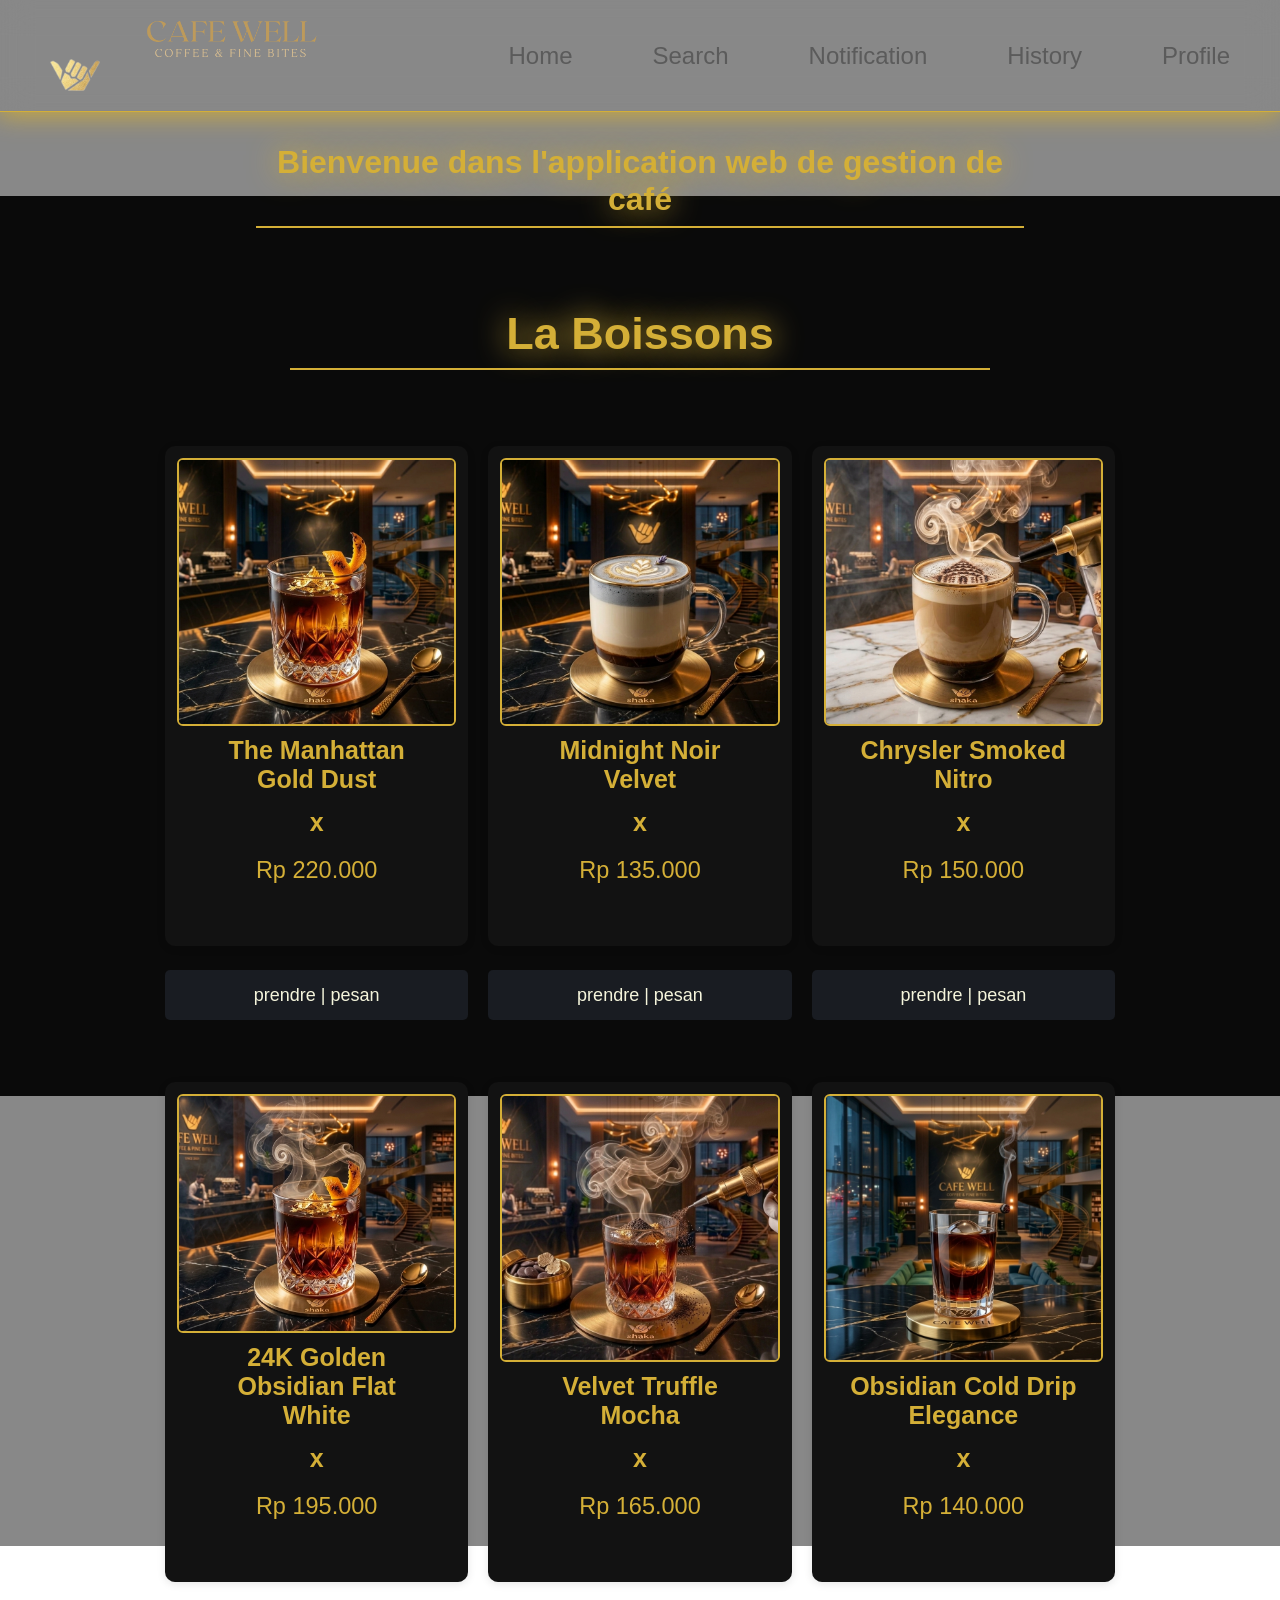
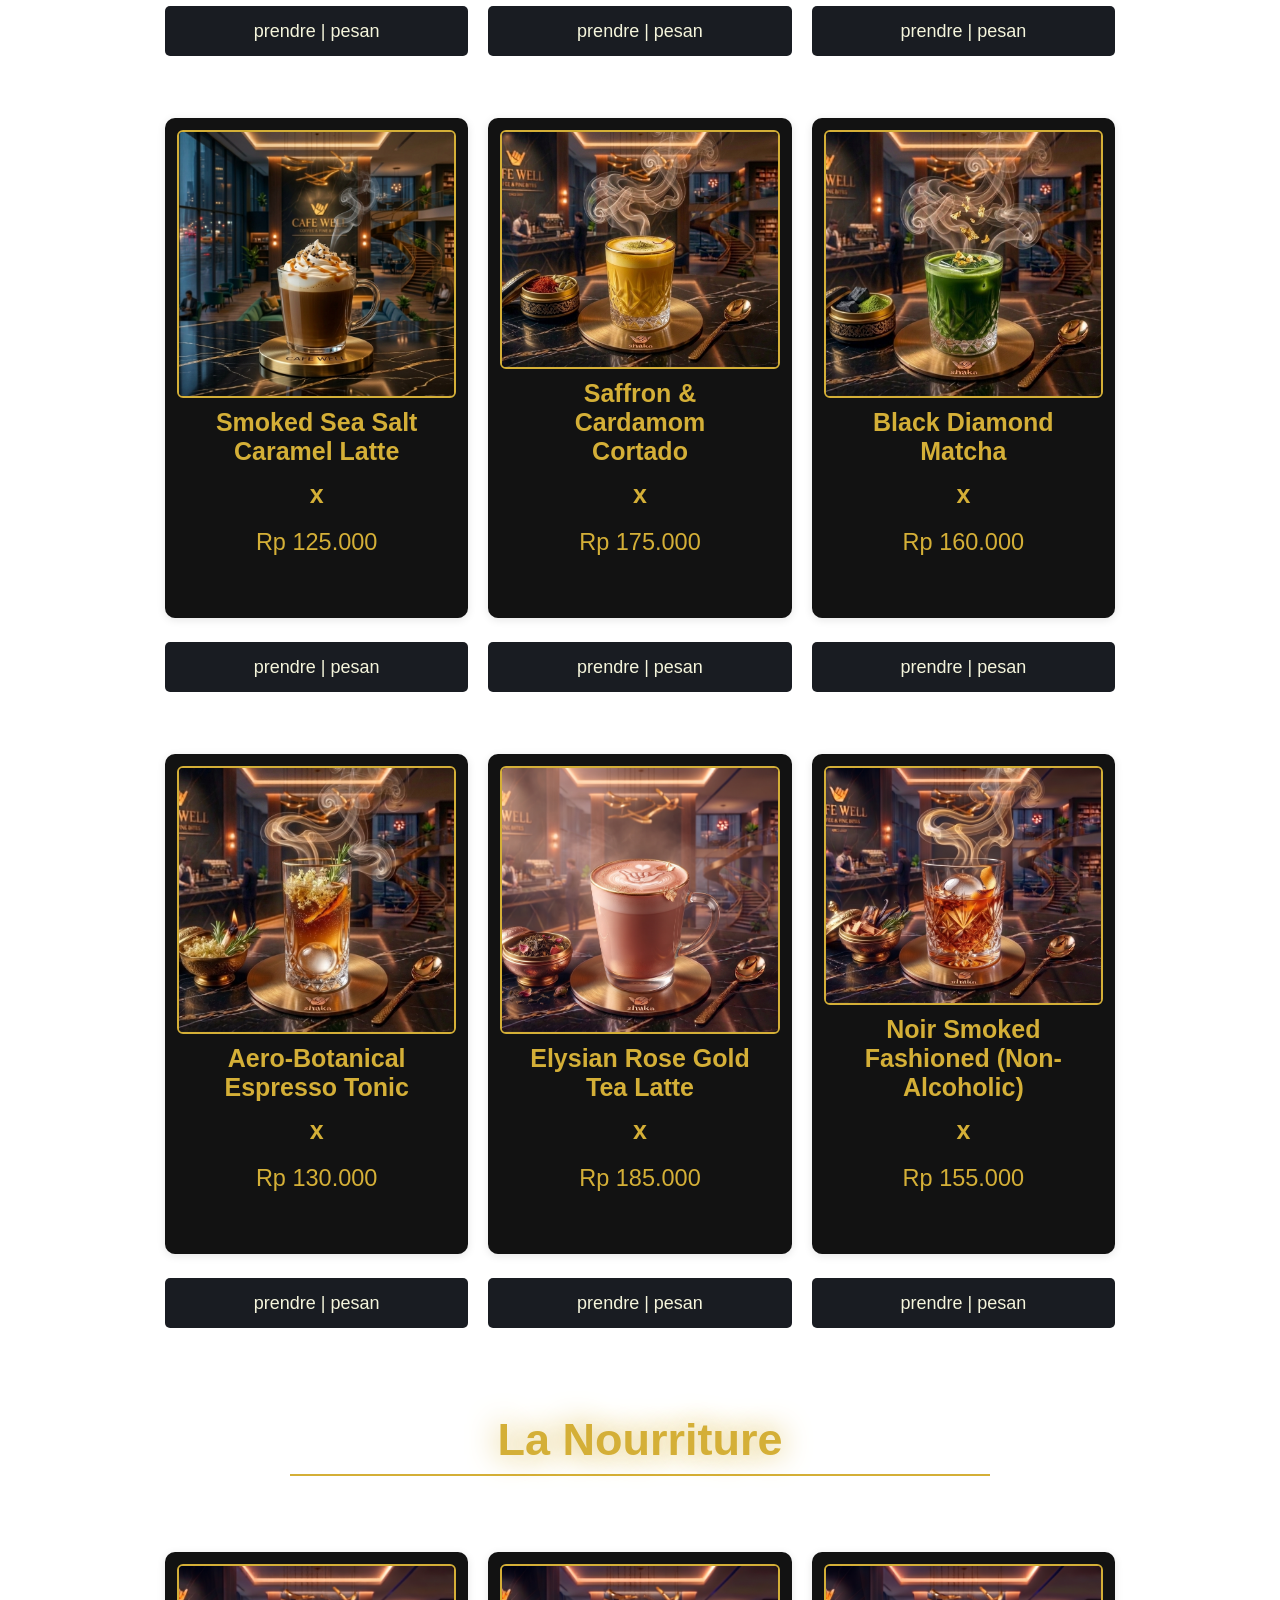
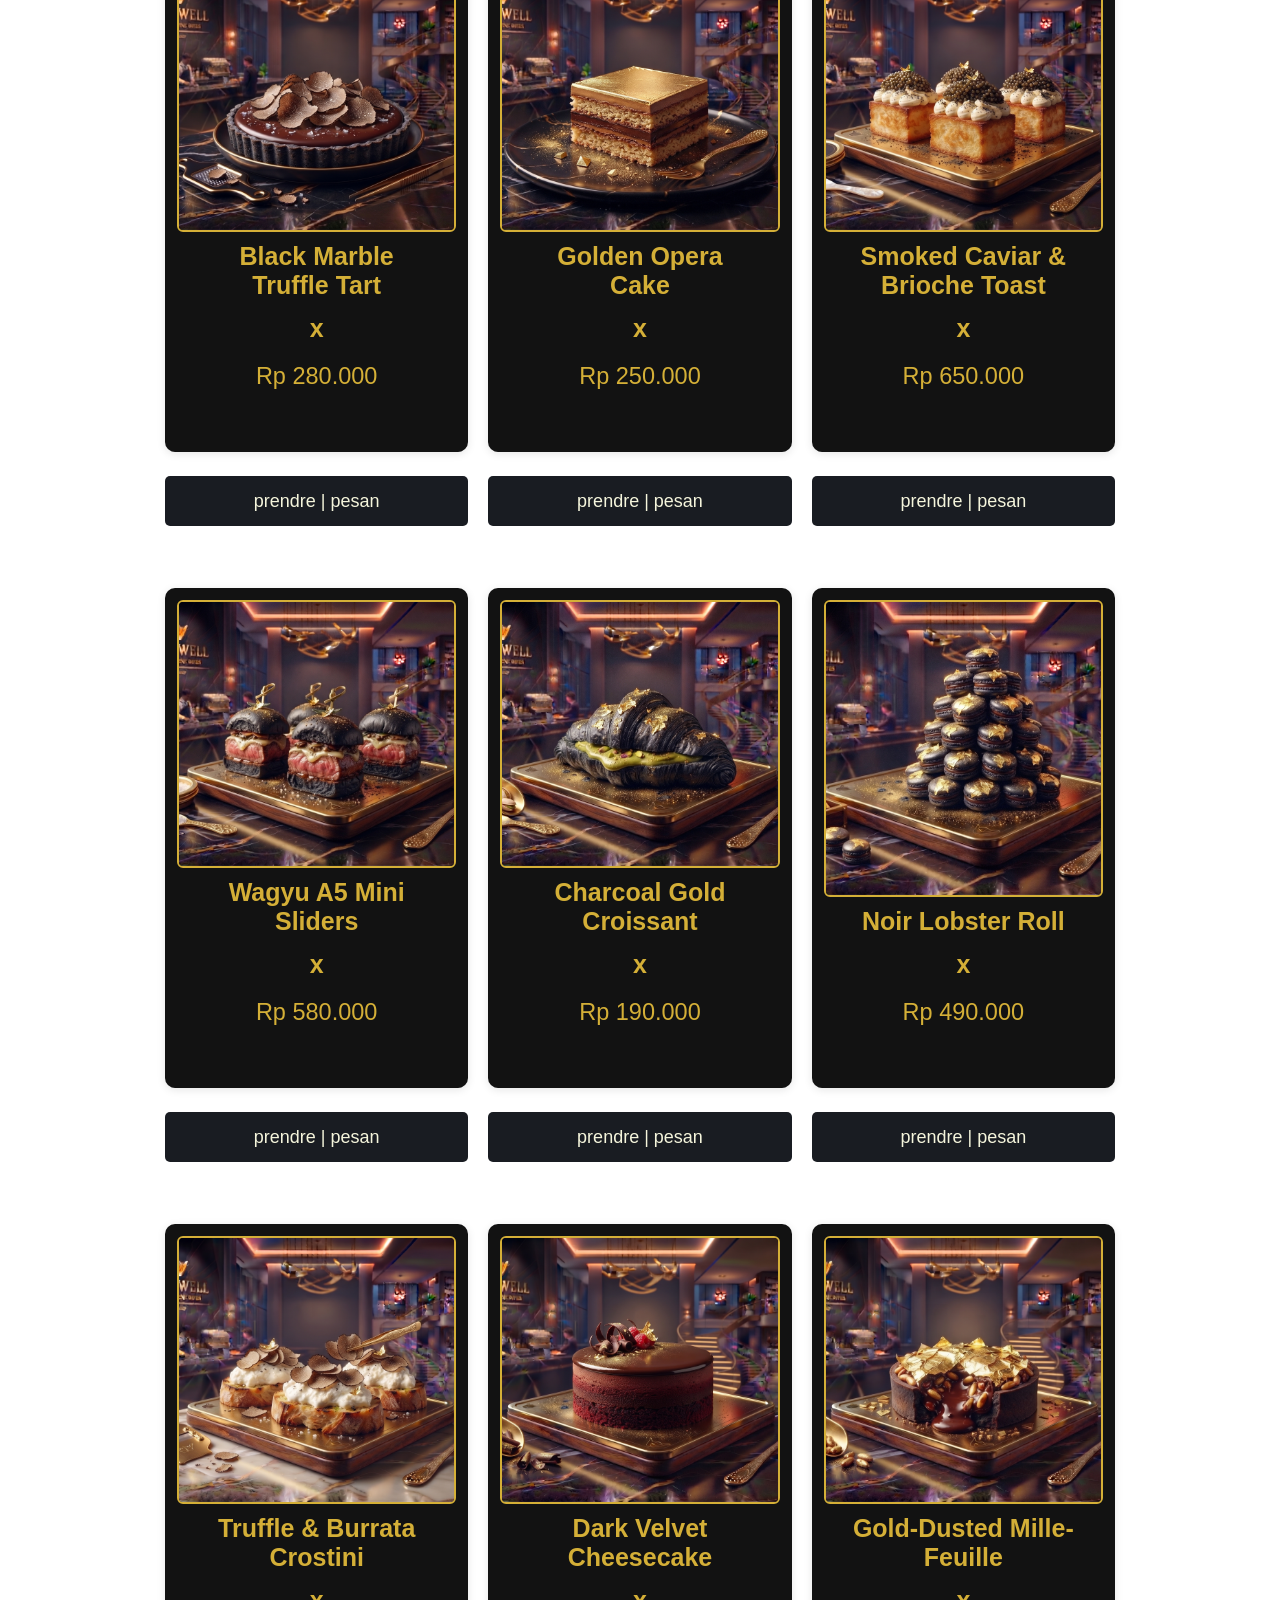
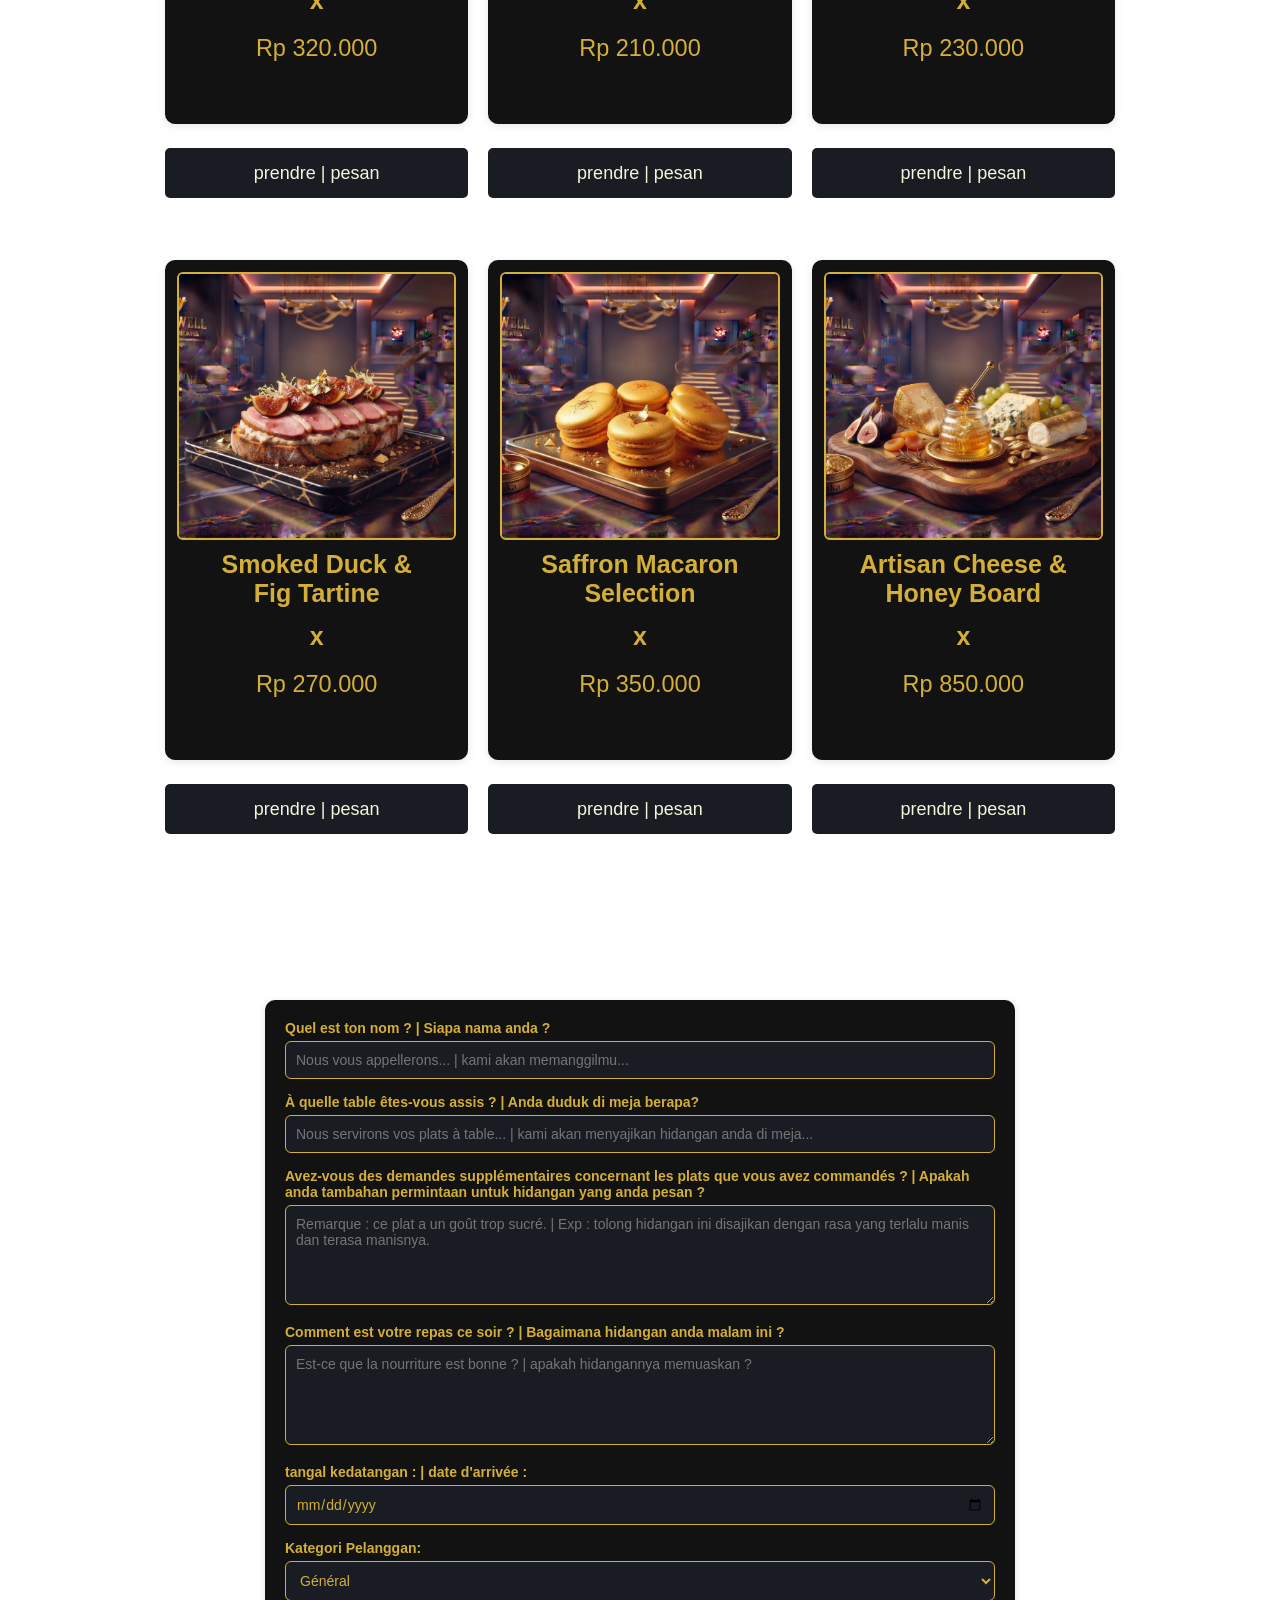
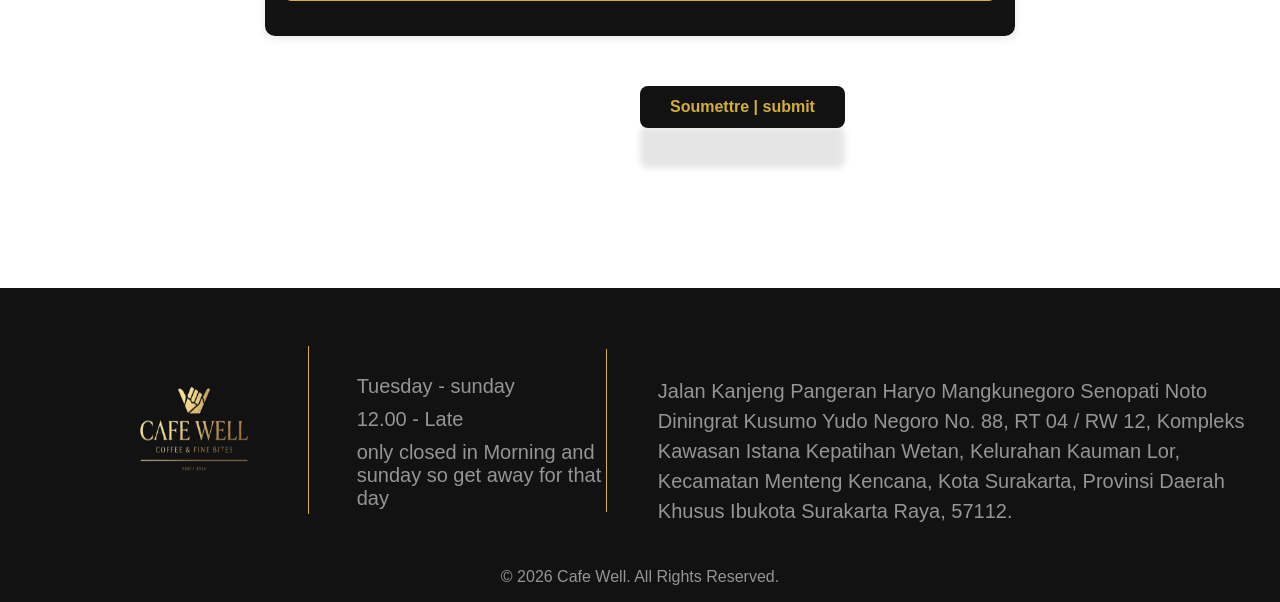
<file: index.html>
<!DOCTYPE html>
<html lang="en">
<head>
    <link rel="preconnect" href="https://fonts.googleapis.com">
    <link rel="preconnect" href="https://fonts.gstatic.com" crossorigin>
    <link href="https://fonts.googleapis.com/css2?family=Google+Sans:ital,opsz,wght@0,17..18,400..700;1,17..18,400..700&family=Manrope:wght@200..800&family=Montenegrin+Gothic+One&display=swap" rel="stylesheet">
    <meta charset="UTF-8">
    <meta name="viewport" content="width=device-width, initial-scale=1.0">
    <link rel="stylesheet" href="CSS/stylewell.css">
    <title>Cafe Well 🤙 </title>
</head>
<body>
   <header>
    <nav>
        <div class="logos">
        <div class="well" ><img id="well" src="asset/logo.png"></div>
        <div class="textl"><img src="asset/cafe.png"></div>
        </div>
        <ul class="elegantlink">
           
            <li><a href="index.html">Home</a></li>
            <li><a href="search.html">Search</a></li>
            <li><a href="notification.html">Notification</a></li>
            <li><a href="history.html">History</a></li>
            <li><a href="profile.html">Profile</a></li>
           
        </ul>
        
    </nav>
    <div class="greeting">
    <h1>Bienvenue dans l'application web de gestion de café</h1>
    
    </div>
   </header>

   <div class="bg-section">
    <video autoplay muted loop plays-inline class="bg-video">
        <source src="asset/Delicious Coffee in 4K Slow Motion  Making Coffee Videos in in Dolby Vision™ 60 FPS HDR - Mini World vs God Hand (1080p, h264).mp4">   
    </video>

    <div class="video-ol"></div>
   </div>

   <section>
   <main>
      <div class="menue-wrap" id="menue-wrap"></div>

      <div class="main">
        <div class="form-compo">
          <div class="form-pesanan">
            <label for="nama">Quel est ton nom ? | Siapa nama anda ?</label>
            <input type="text" id="name" placeholder="Nous vous appellerons... | kami akan memanggilmu...">
          </div>
        <div class="form-pesanan">
            <label for="table">À quelle table êtes-vous assis ? | Anda duduk di meja berapa?</label>
            <input type="number" id="table" placeholder="Nous servirons vos plats à table... | kami akan menyajikan hidangan anda di meja...">
        </div>
        <div class="form-pesanan">
            <label for="notes">Avez-vous des demandes supplémentaires concernant les plats que vous avez commandés ? | Apakah anda tambahan permintaan untuk hidangan yang anda pesan ?</label>
            <textarea id="notes" placeholder="Remarque : ce plat a un goût trop sucré. | Exp : tolong hidangan ini disajikan dengan rasa yang terlalu manis dan terasa manisnya."></textarea>
        </div>
        <div class="form-pesanan">
            <label for="cands">Comment est votre repas ce soir ? | Bagaimana hidangan anda malam ini ?</label>
            <textarea id="cands" placeholder="Est-ce que la nourriture est bonne ? | apakah hidangannya memuaskan ?"></textarea>
        </div>
        <div class="form-pesanan">
            <label for="date">tangal kedatangan : | date d'arrivée :</label>
            <input type="date" id="date">
        </div>
        <div class="form-pesanan">
            <label for="category">Kategori Pelanggan:</label>
            <select id="category">
                <option value="Umum">Général</option>
                <option value="Member">Membres</option>
            </select>
      </div>
      </div>
    </main> 

      <div class="submit-btn">
        <button id="submit" onclick="orderProcess()">Soumettre | submit</button>
      </div>
      </div>
      

   </section>
   

   <footer>
    <div class="column-footer">
    <div class="left-column">
      <img src="asset/logos.jpg">
    </div>
    <div class="center-column">
      <p id="day">Tuesday - sunday</p>
      <p id="clock">12.00 - Late</p>
      <p>only closed in Morning and sunday so get away for that day</p>
    </div>
    <div class="right-column">
      <p>Jalan Kanjeng Pangeran Haryo Mangkunegoro Senopati Noto Diningrat Kusumo Yudo Negoro No. 88, RT 04 / RW 12, Kompleks Kawasan Istana Kepatihan Wetan, Kelurahan Kauman Lor, Kecamatan Menteng Kencana, Kota Surakarta, Provinsi Daerah Khusus Ibukota Surakarta Raya, 57112.</p>
    </div>
    </div>
    <div class="bott-column">
      <p>© 2026 Cafe Well. All Rights Reserved.</p>
    </div>
   </footer>

   <script src="script/index1.js"></script>
  
</body>
</html>
</file>
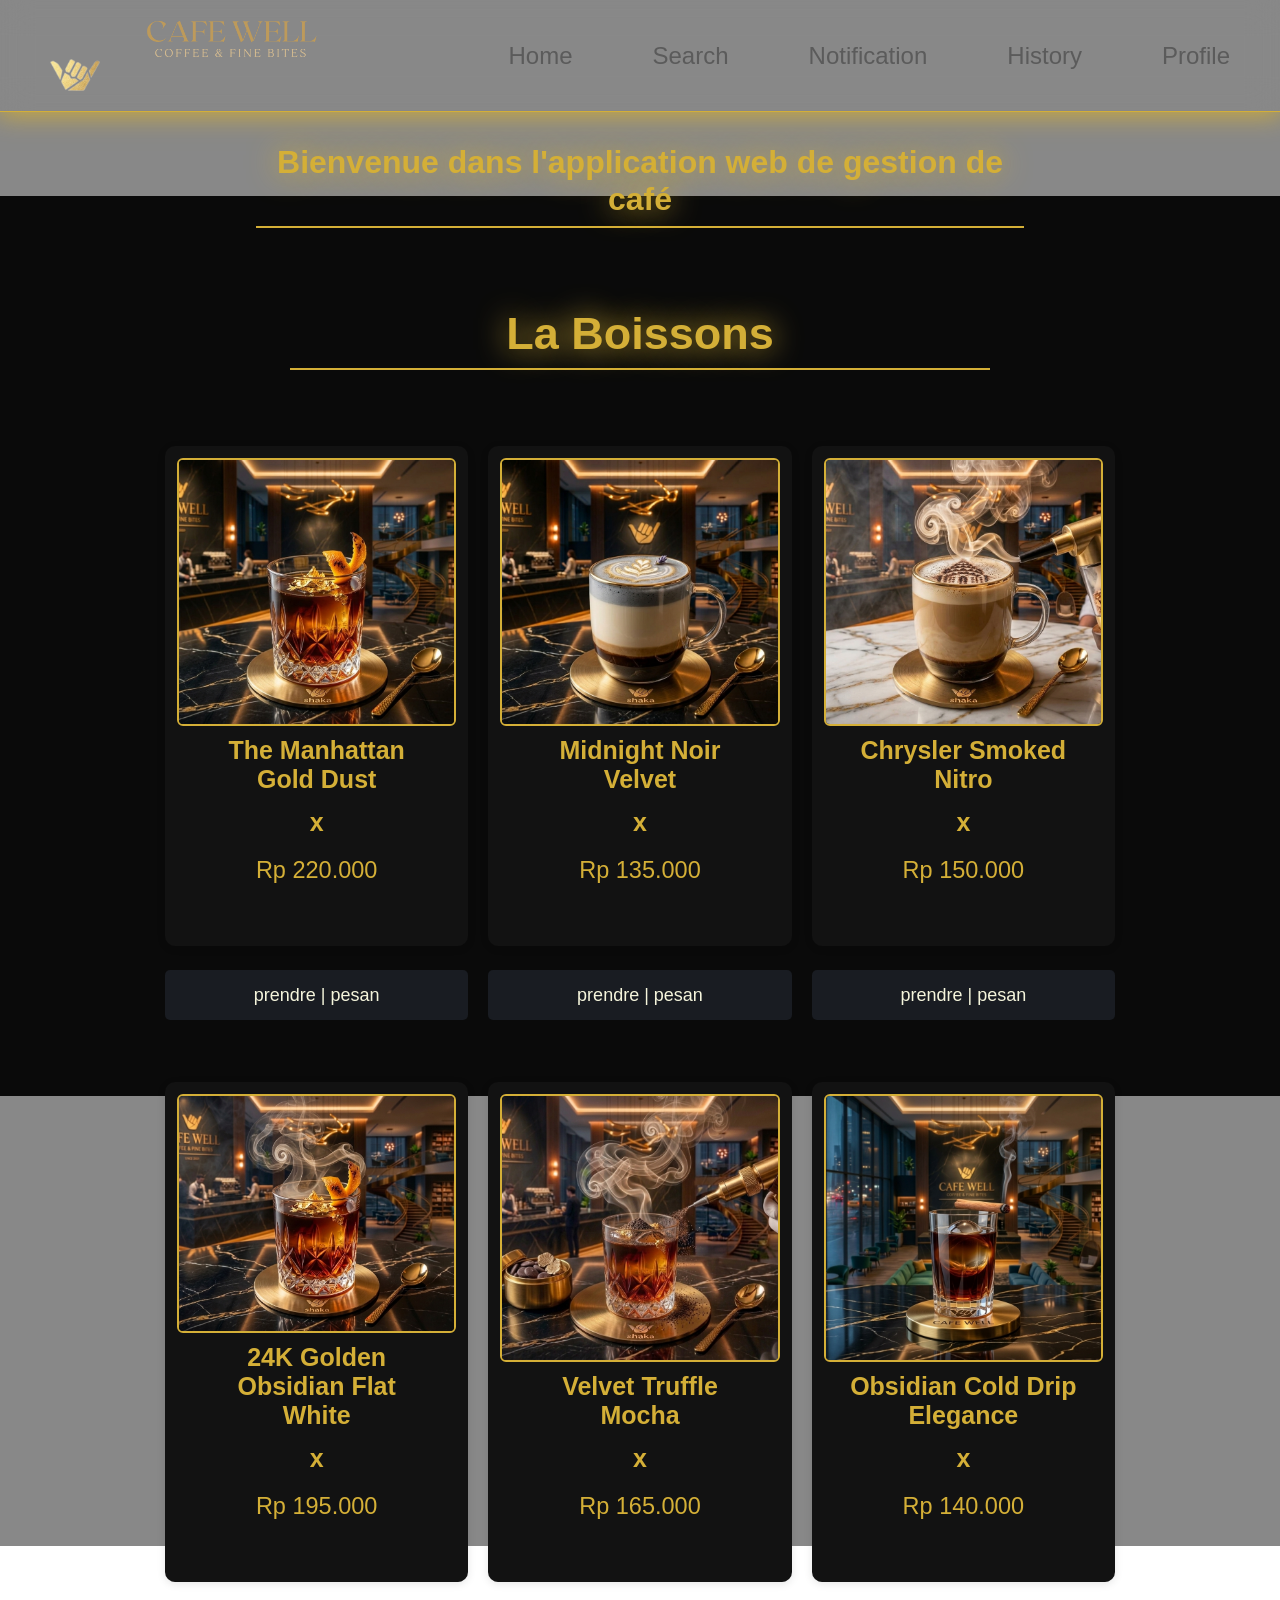
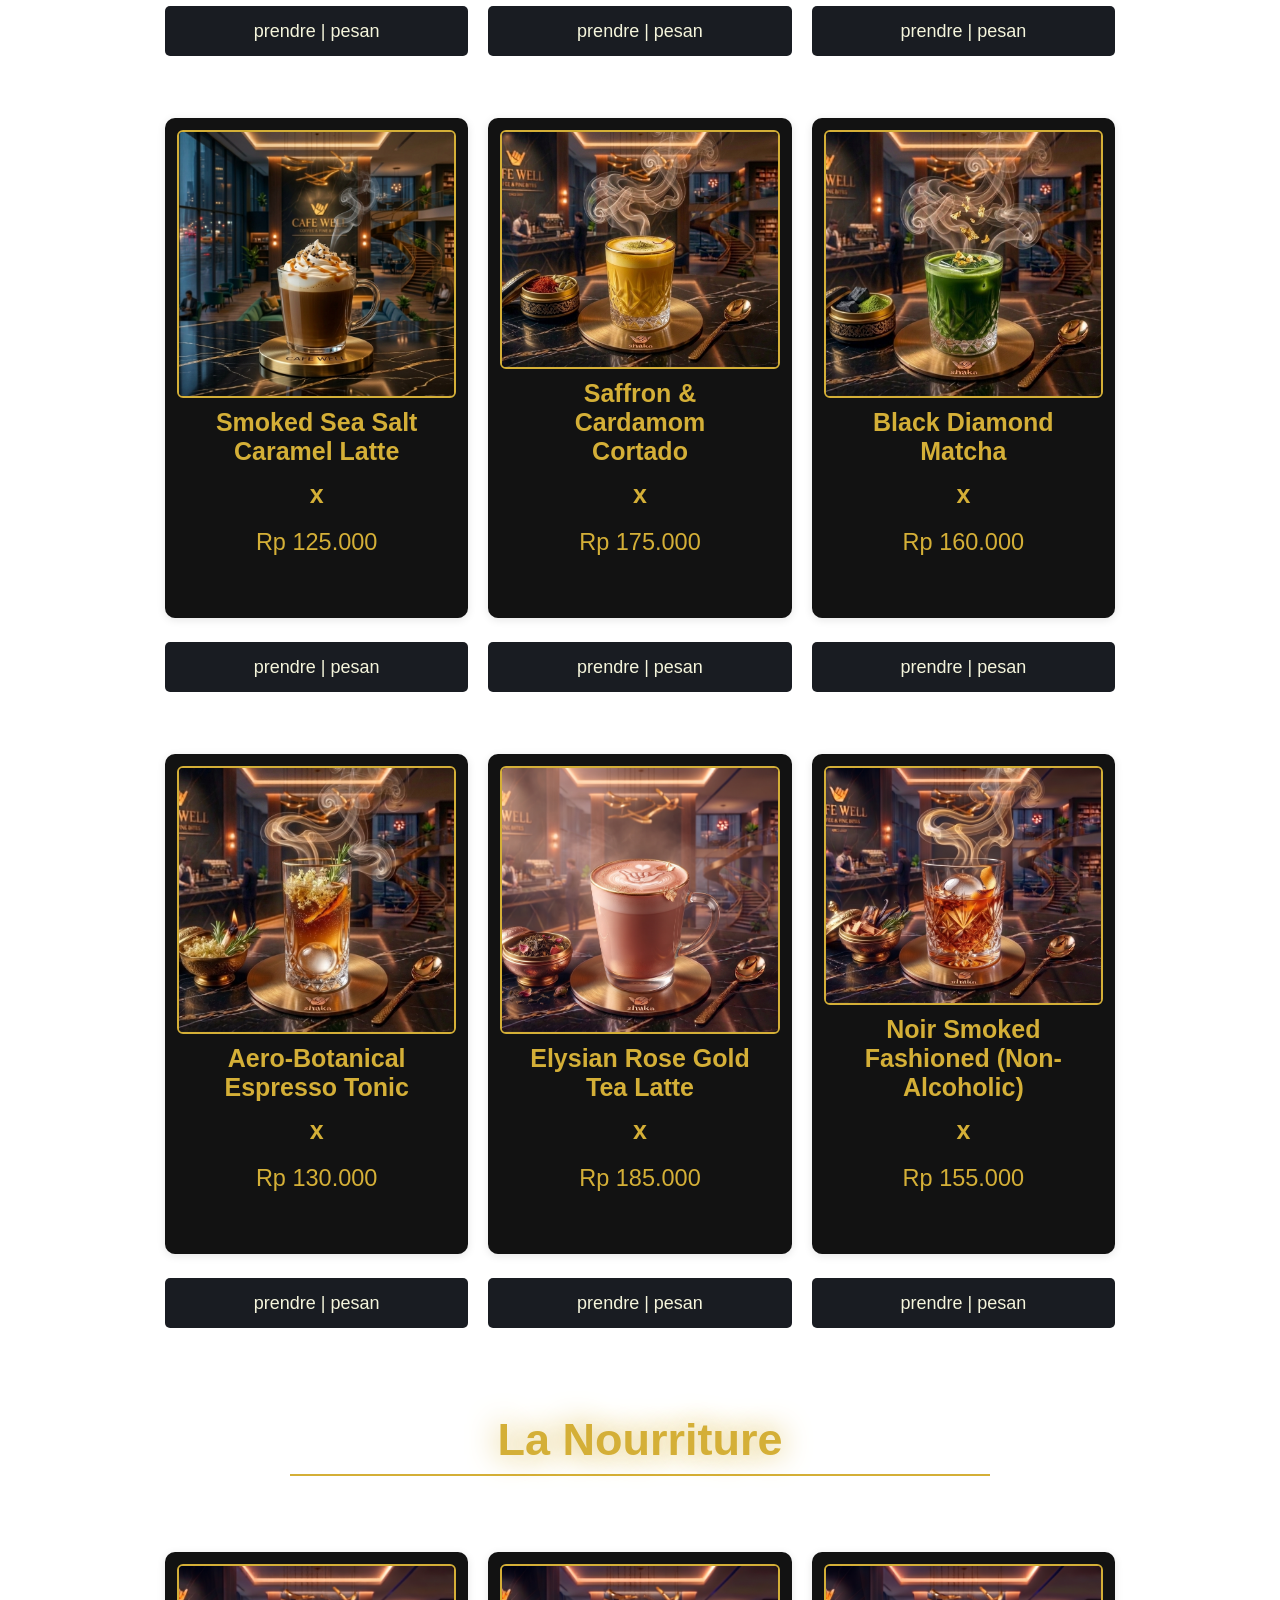
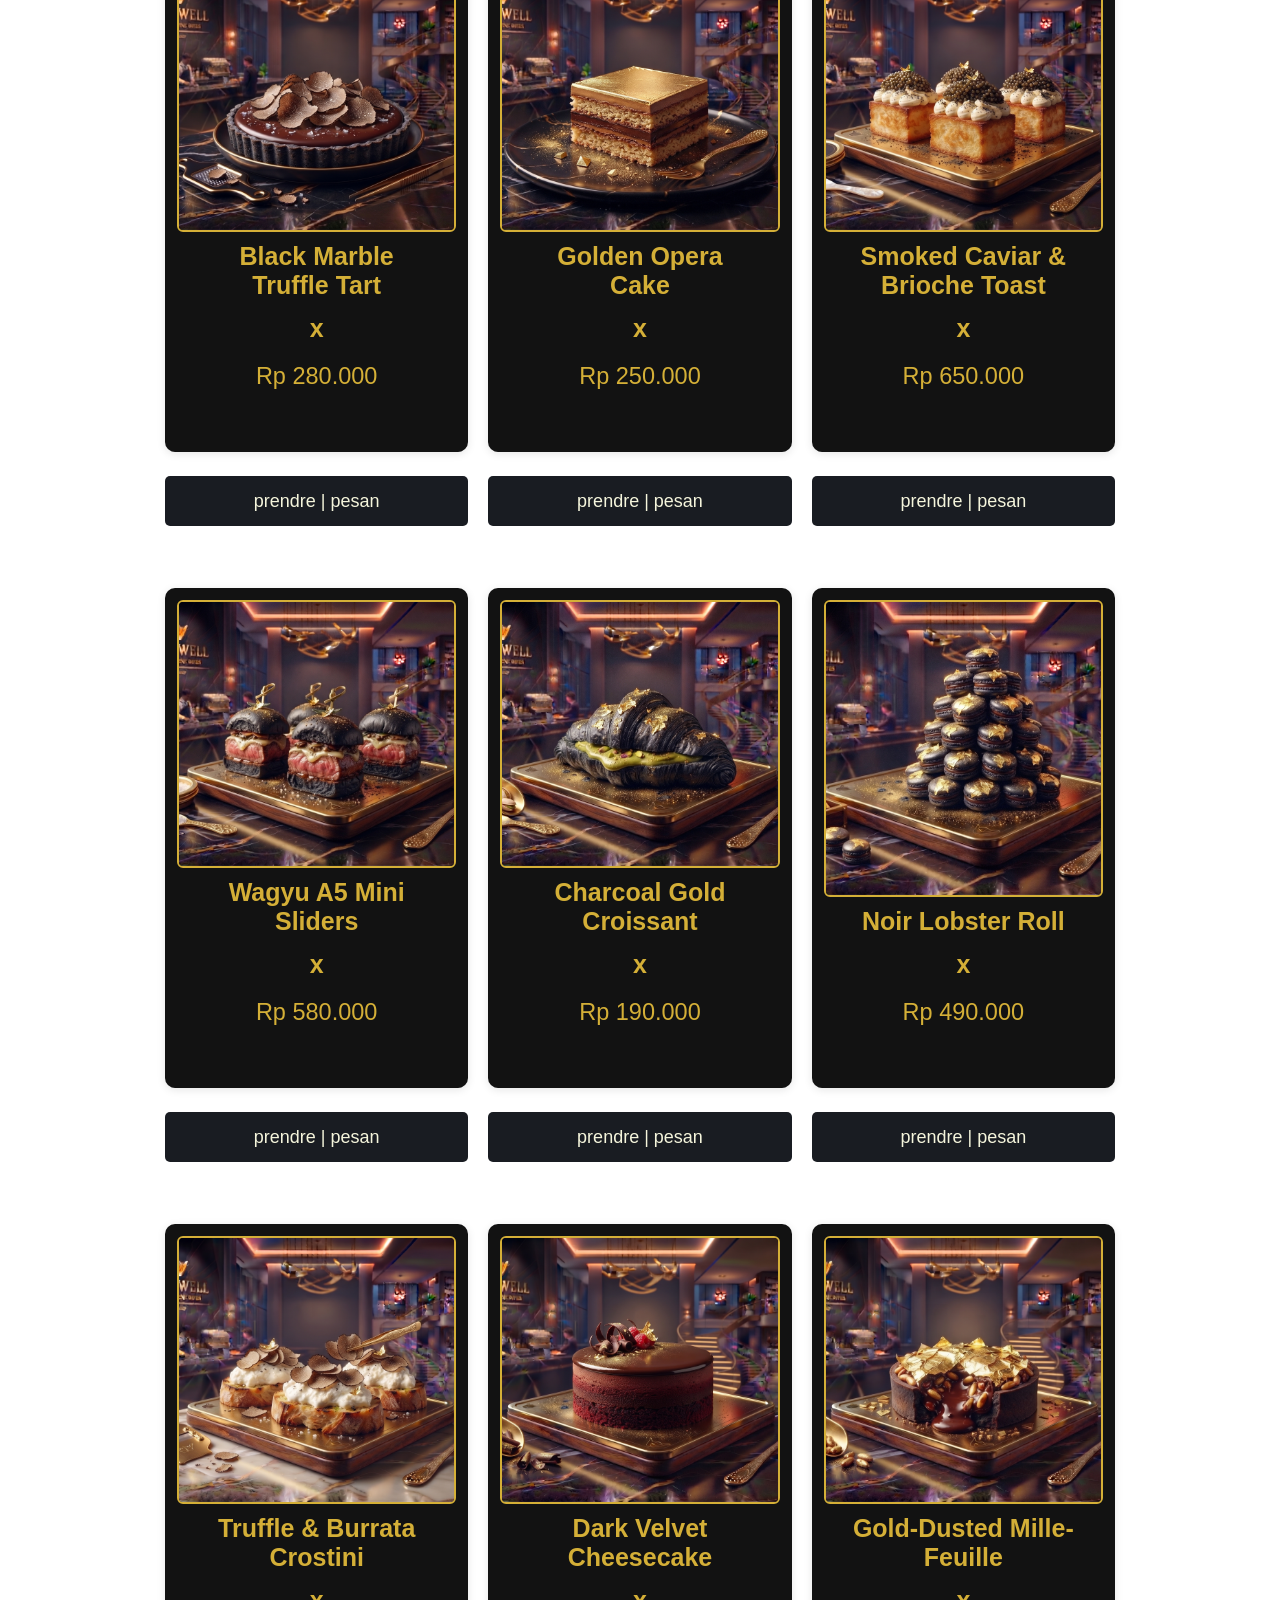
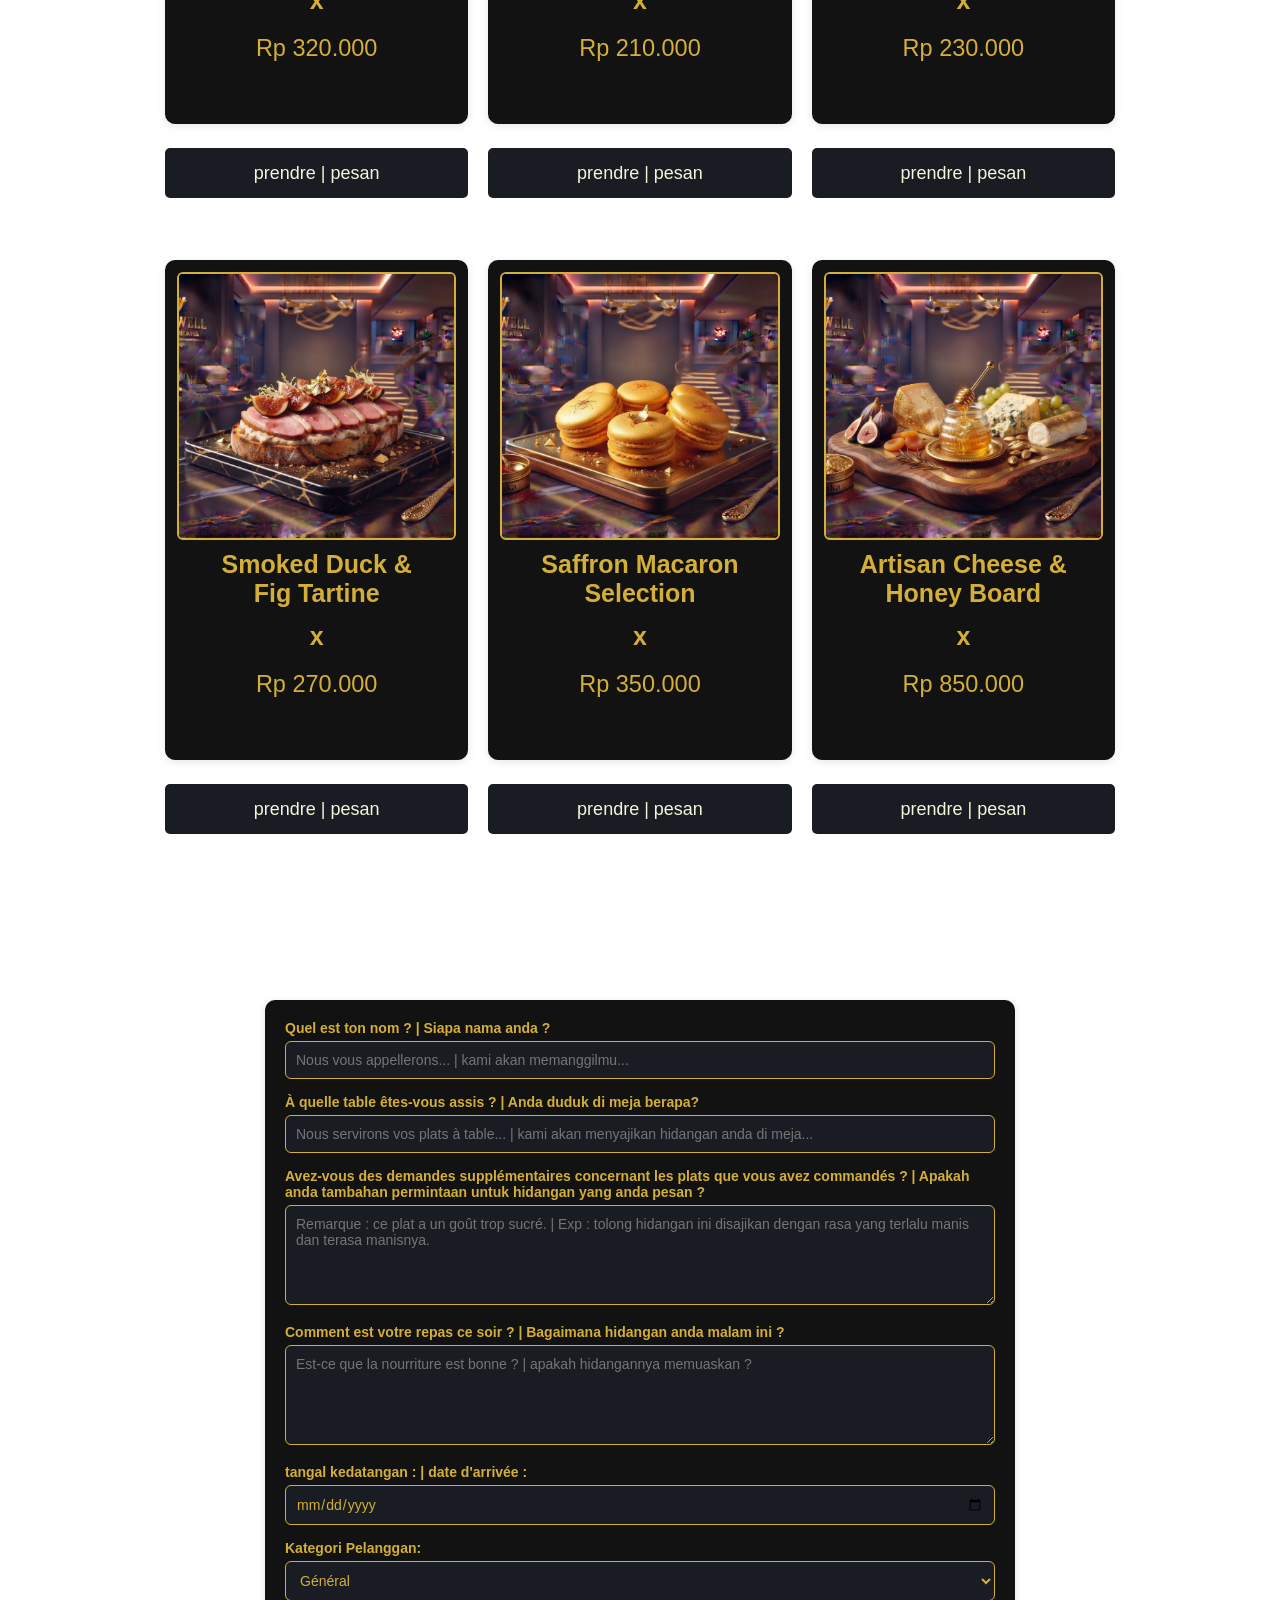
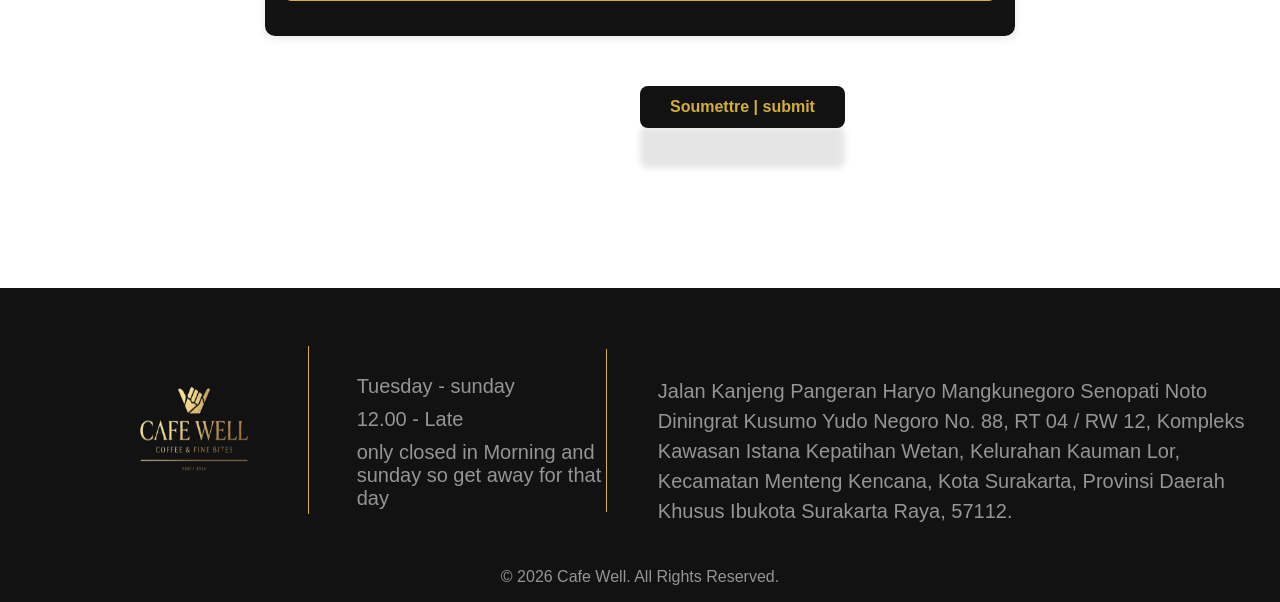
<file: bill.html>
<!DOCTYPE html>
<html lang="en">
<head>
    <meta charset="UTF-8">
    <link rel="preconnect" href="https://fonts.googleapis.com">
<link rel="preconnect" href="https://fonts.gstatic.com" crossorigin>
<link href="https://fonts.googleapis.com/css2?family=Google+Sans:ital,opsz,wght@0,17..18,400..700;1,17..18,400..700&family=Manrope:wght@200..800&family=Montenegrin+Gothic+One&display=swap" rel="stylesheet">
    <meta name="viewport" content="width=device-width, initial-scale=1.0">
    <link rel="stylesheet" href="CSS/stylebill.css">
    <title>Struk Pembayaran</title>
</head>
<body>
    <div class="wall"><img src="asset/—Pngtree—black marble texture with golden_19650579.png"></div>
    <div class="wall-over"></div>
    <div class="receipt-container">
        <h2>ACCUSÉ DE RÉCEPTION DE COMMANDE</h2>
        <div class="subtitle">Cafe Well</div>
        <div class="date" id="receipt-date">-</div>
        
        <div class="customer-info">
            <p><strong>Name :</strong> <span id="name">-</span></p>
            <p><strong>Table Number :</strong> <span id="table">-</span></p>
            <p><strong>Notes:</strong> <span id="notes">-</span></p>
            <p><strong>Critics/suggestion: <span id="cands">-</span></strong></p>
            <p><strong>date: <span id="date">-</span></strong></p>
            <p>Subtotal: <span id="well-subtotal"></span></p>
            <p>Diskon: <span id="well-diskon"></span></p>
            <p>Pajak (10%): <span id="well-pajak"></span></p>
        </div>

        <div id="receipt-list"></div>

        <div class="receipt-total">
            <span>Paiement total</span>
            <span id="receipt-total-price">Rp 0</span>
        </div>

        <a href="index.html" class="back-btn">Commander à nouveau</a>
    </div>

   <script src="script/bill.js"></script>
</body>
</html>
</file>
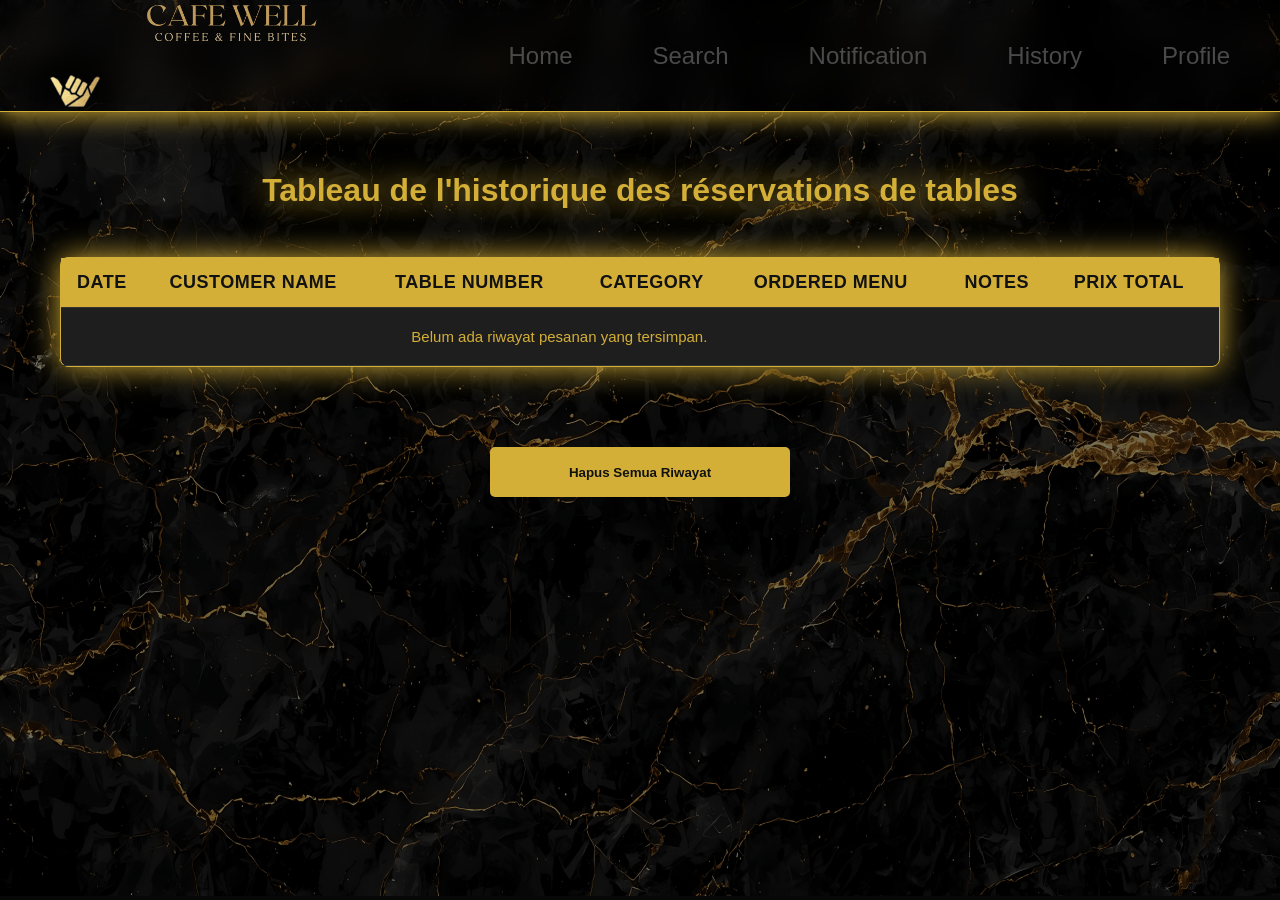
<file: history.html>
<!DOCTYPE html>
<html lang="en">
<head>
    <meta charset="UTF-8">
    <link rel="preconnect" href="https://fonts.googleapis.com">
    <link rel="preconnect" href="https://fonts.gstatic.com" crossorigin>
    <link href="https://fonts.googleapis.com/css2?family=Google+Sans:ital,opsz,wght@0,17..18,400..700;1,17..18,400..700&family=Manrope:wght@200..800&family=Montenegrin+Gothic+One&display=swap" rel="stylesheet">
    <meta name="viewport" content="width=device-width, initial-scale=1.0">
    <title>Riwayat Pesanan - Cafe Well 🤙</title>
    <link rel="stylesheet" href="CSS/history.css">
</head>
<body>
   <header>
    <nav>
        <div class="logos">
            <div class="well"><img id="well" src="asset/logo.png"></div>
            <div class="textl"><img src="asset/cafe.png"></div>
        </div>
        <ul class="elegantlink">
            <li><a href="index.html">Home</a></li>
            <li><a href="search.html">Search</a></li>
            <li><a href="notification.html">Notification</a></li>
            <li><a href="history.html">History</a></li>
            <li><a href="profile.html">Profile</a></li>
        </ul>
    </nav>
   </header>

   <div class="wall"><img src="asset/—Pngtree—black marble texture with golden_19650579.png"></div>
    <div class="wall-ov"></div>

   <div class="history-container">
       <h1>Tableau de l'historique des réservations de tables</h1>
       
       <div class="table-wrapper">
           <table class="history-table">
               <thead>
                   <tr>
                       <th>Date</th>
                       <th>Customer Name</th>
                       <th>Table number</th>
                       <th>Category</th>
                       <th>Ordered menu</th>
                       <th>Notes</th>
                       <th>prix Total</th>
                   </tr>
               </thead>
               <tbody id="history-table-body">
                   <!-- Data riwayat akan dimasukkan secara otomatis lewat JavaScript -->
               </tbody>
           </table>
       </div>

       <button class="clear-btn" onclick="clearHistory()">Hapus Semua Riwayat</button>
   </div>
   <script src="script/history.js"></script>
</body>
</html>
</file>
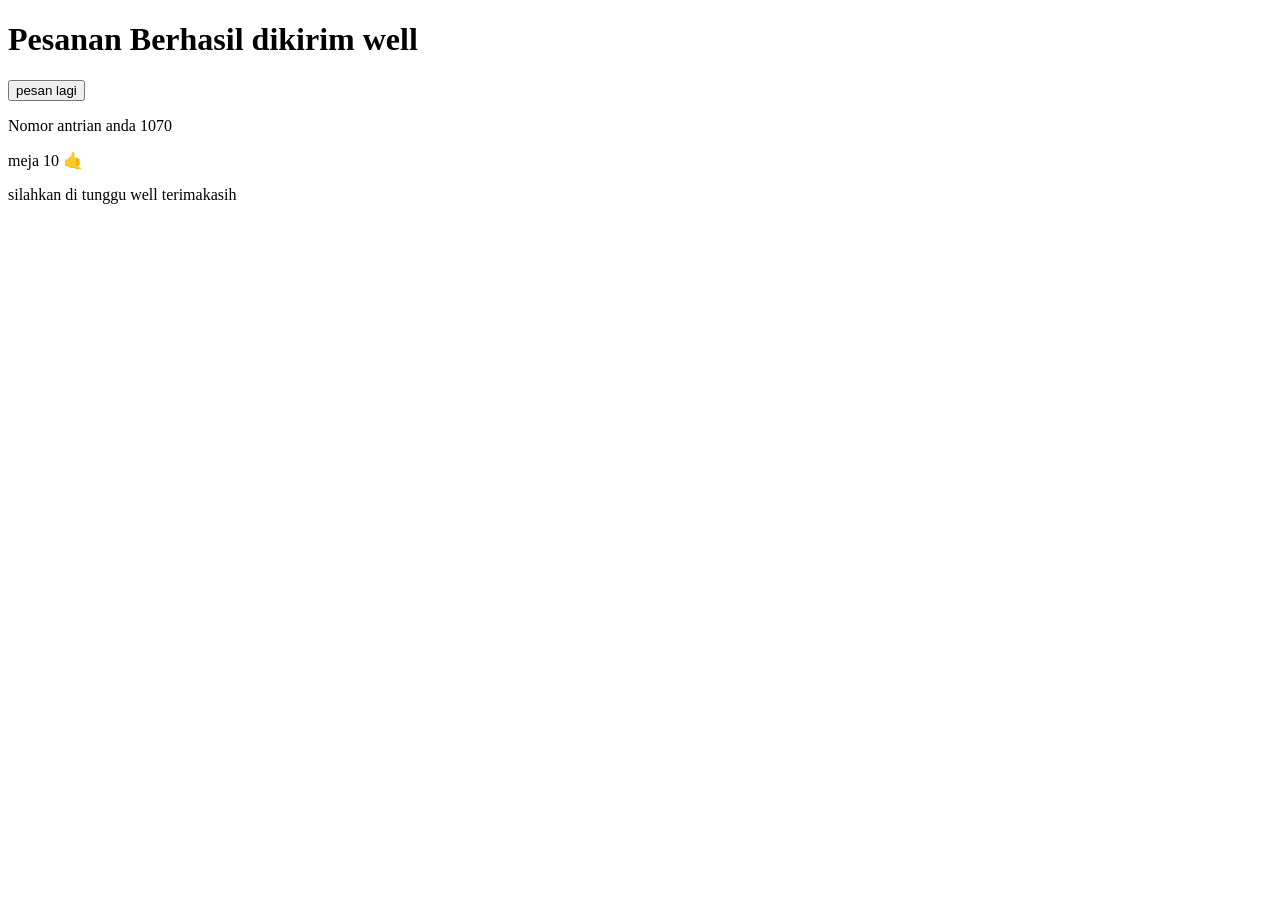
<file: pesanan.html>
<!DOCTYPE html>
<html lang="en">
<head>
    <meta charset="UTF-8">
    <meta name="viewport" content="width=device-width, initial-scale=1.0">
    <title>Pesanan 🤙</title>
</head>
<body>
    <h1>Pesanan Berhasil dikirim well</h1>
     <a href="index.html"><button>pesan lagi</button></a>
    <p>Nomor antrian anda 1070</p>
    <p>meja 10 🤙</p>
    <p>silahkan di tunggu well terimakasih</p>
</html>
</file>
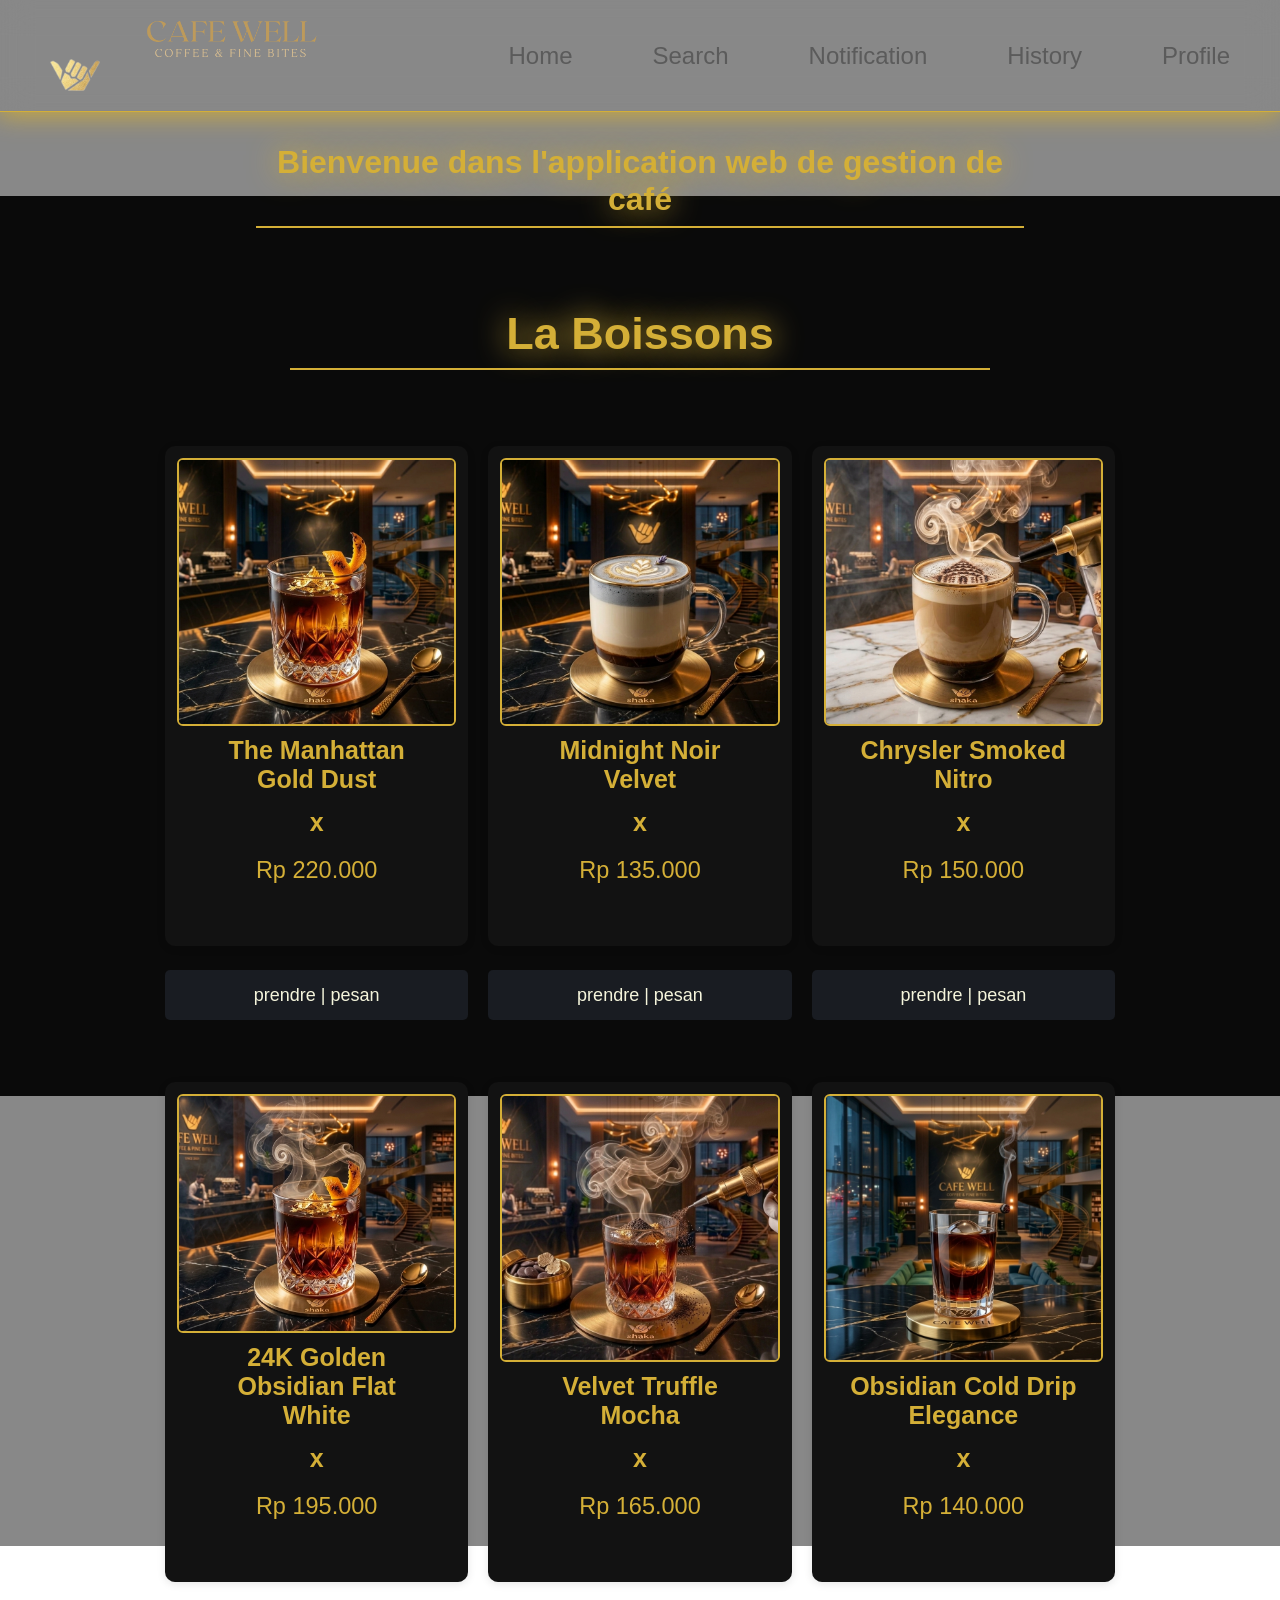
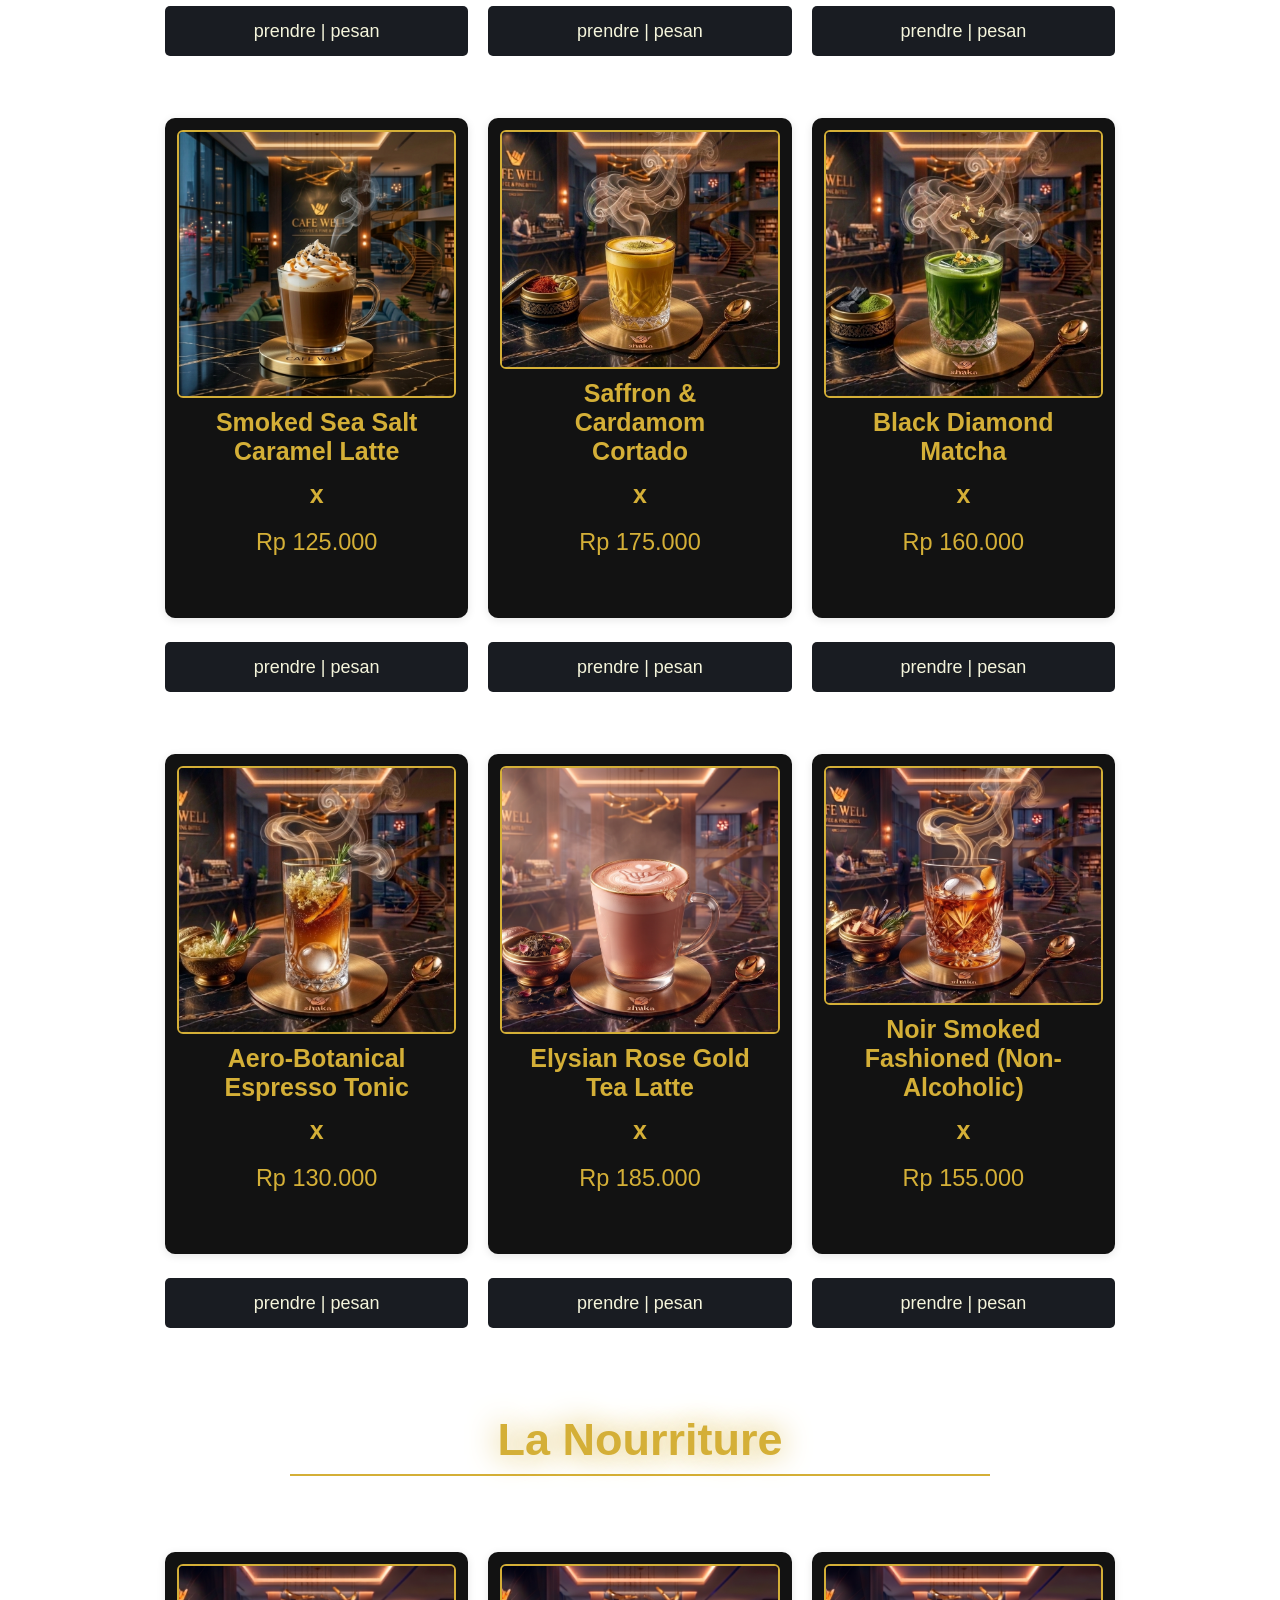
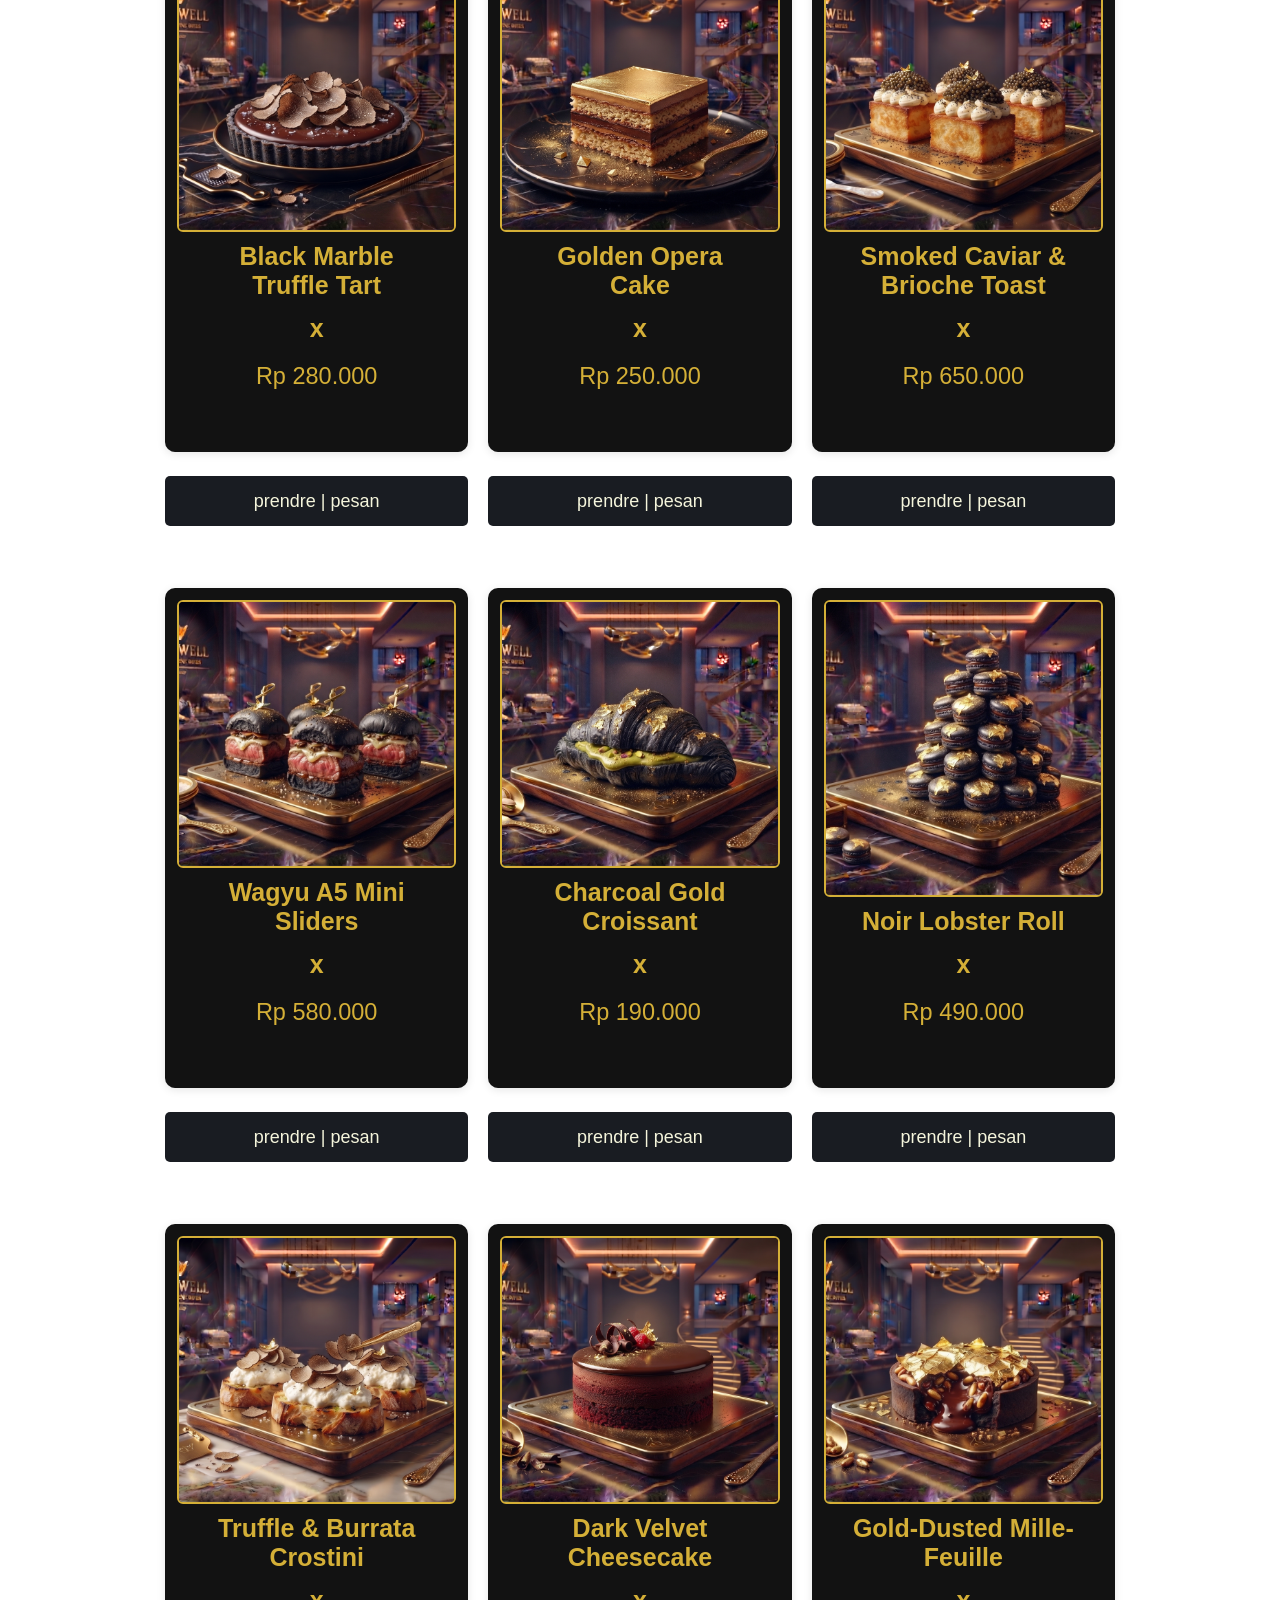
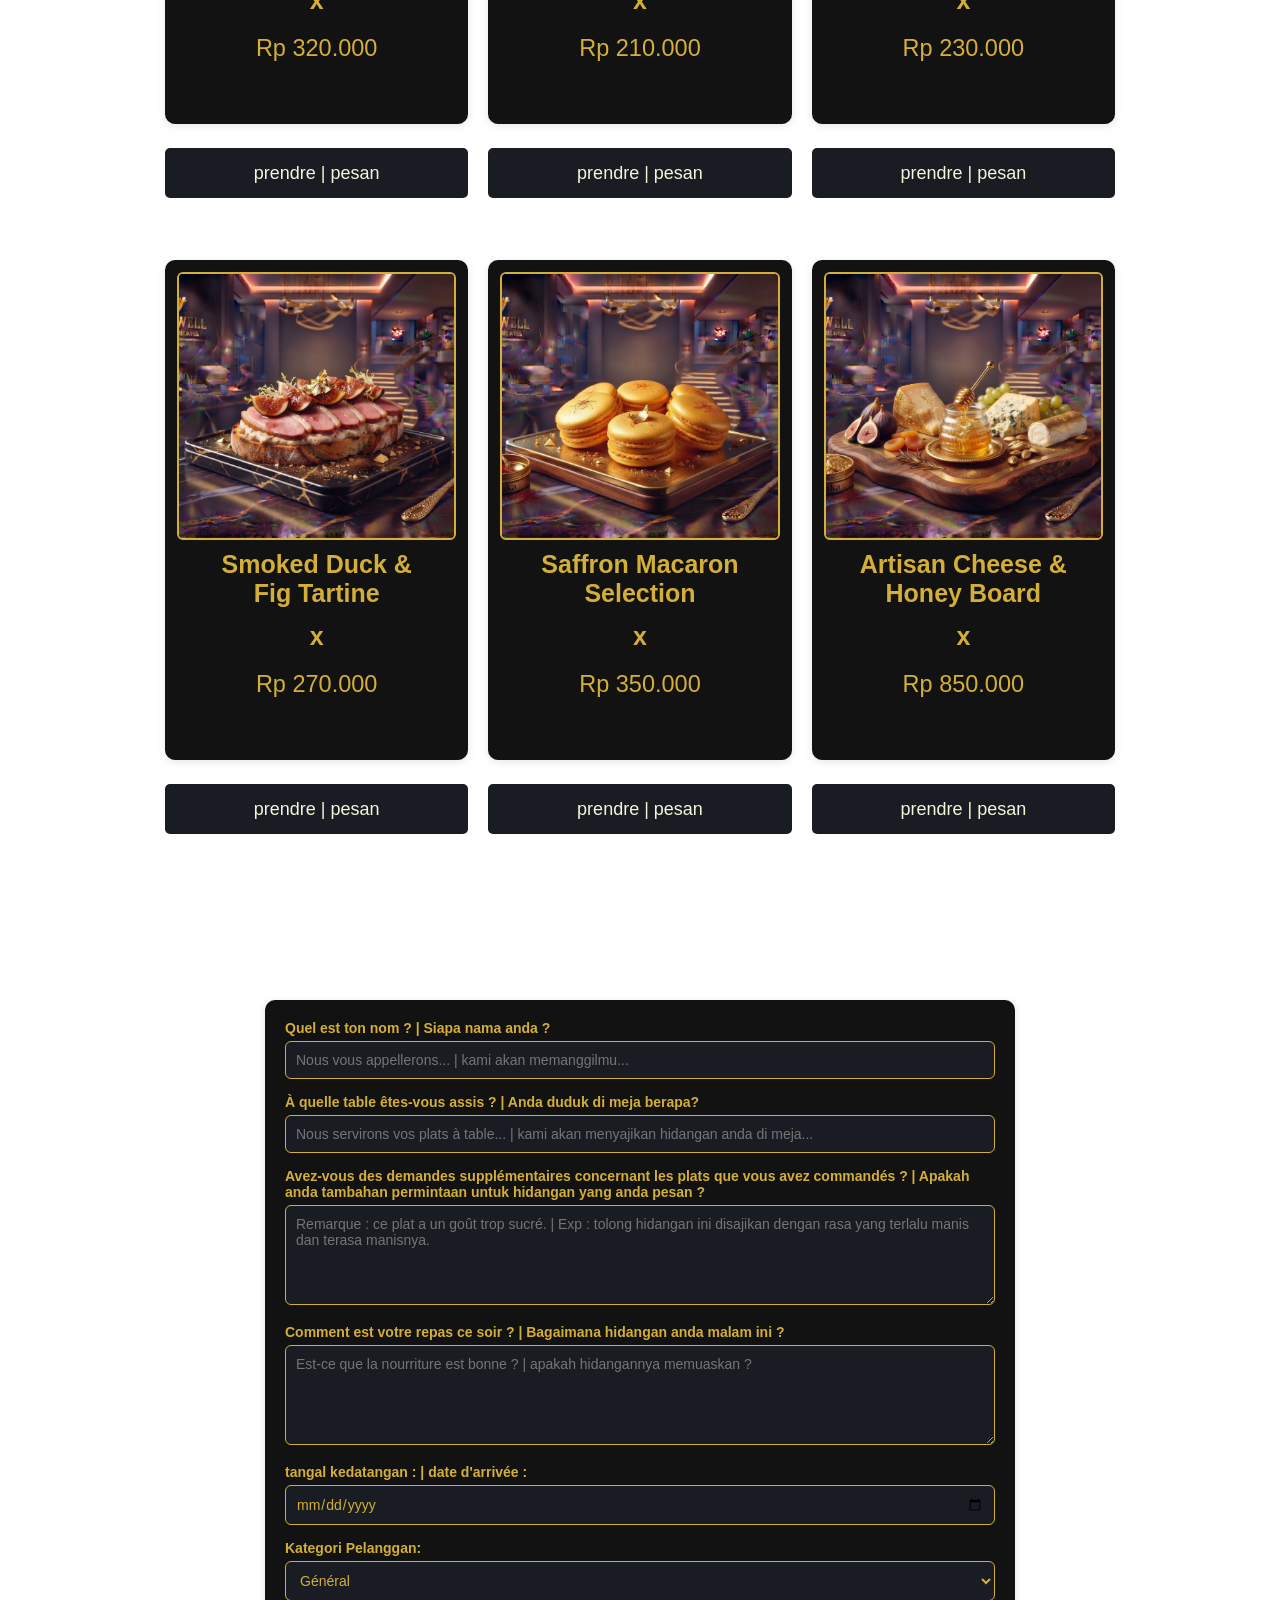
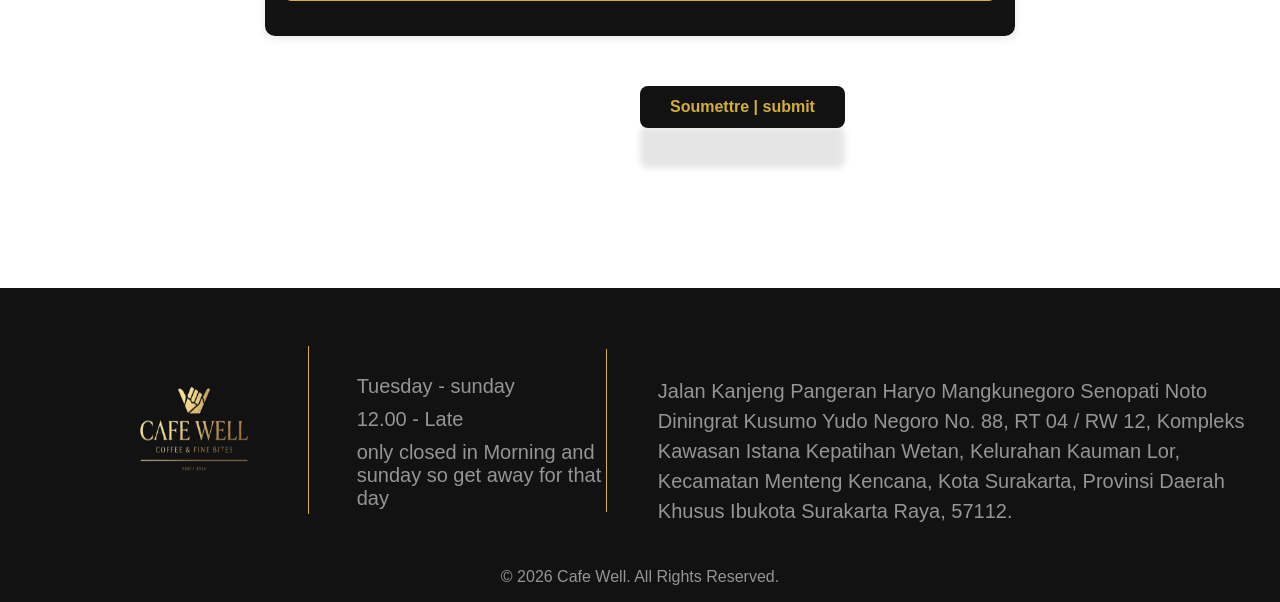
<file: struk.html>
<!DOCTYPE html>
<html lang="id">
<head>
    <meta charset="UTF-8">
    <meta name="viewport" content="width=device-width, initial-scale=1.0">
    <title>Struk Pembayaran</title>
    <style>
        body {
            font-family: Arial, sans-serif;
            background-color: #f4f4f9;
            display: flex;
            justify-content: center;
            align-items: center;
            min-height: 100vh;
            margin: 0;
            padding: 20px;
        }
        .receipt-container {
            width: 100%;
            max-width: 400px;
            background: #fff;
            padding: 25px;
            border-radius: 8px;
            box-shadow: 0 4px 12px rgba(0,0,0,0.15);
        }
        h2 {
            text-align: center;
            margin-bottom: 2px;
            color: #333;
        }
        .subtitle {
            text-align: center;
            font-size: 13px;
            color: #666;
            margin-bottom: 10px;
        }
        .date {
            text-align: center;
            font-size: 11px;
            color: #888;
            margin-bottom: 15px;
            border-bottom: 1px dashed #ccc;
            padding-bottom: 10px;
        }
        .customer-info {
            font-size: 13px;
            margin-bottom: 15px;
            background: #fdfdfd;
            padding: 8px;
            border-radius: 4px;
            border: 1px solid #eee;
        }
        .customer-info p {
            margin: 4px 0;
        }
        .receipt-item {
            display: flex;
            justify-content: space-between;
            font-size: 14px;
            margin-bottom: 10px;
            border-bottom: 1px dashed #eee;
            padding-bottom: 6px;
        }
        .receipt-total {
            display: flex;
            justify-content: space-between;
            font-weight: bold;
            font-size: 16px;
            margin-top: 15px;
            border-top: 2px solid #333;
            padding-top: 10px;
        }
        .back-btn {
            display: block;
            width: 100%;
            background-color: #ff4757;
            color: white;
            border: none;
            padding: 10px;
            margin-top: 20px;
            border-radius: 6px;
            font-weight: bold;
            cursor: pointer;
            text-align: center;
            text-decoration: none;
            box-sizing: border-box;
        }
        .back-btn:hover { background-color: #ff6b81; }
    </style>
</head>
<body>

    <div class="receipt-container">
        <h2>STRUK PEMESANAN</h2>
        <div class="subtitle">Restoran Nusantara</div>
        <div class="date" id="receipt-date">-</div>
        
        <!-- Informasi Pemesan dari Form -->
        <div class="customer-info">
            <p><strong>Nama:</strong> <span id="info-nama">-</span></p>
            <p><strong>No. Meja:</strong> <span id="info-meja">-</span></p>
            <p><strong>Catatan:</strong> <span id="info-catatan">-</span></p>
        </div>

        <div id="receipt-list">
            <!-- Data menu akan dimuat di sini -->
        </div>

        <div class="receipt-total">
            <span>Total Pembayaran:</span>
            <span id="receipt-total-price">Rp 0</span>
        </div>

        <a href="index.html" class="back-btn">Pesan Lagi (Reset)</a>
    </div>

    <script>
        const savedOrder = localStorage.getItem('lastOrder');

        if (!savedOrder) {
            alert("Tidak ada data pesanan ditemukan!");
            window.location.href = 'index.html';
        } else {
            const orderData = JSON.parse(savedOrder);
            
            // Tampilkan data form ke struk
            document.getElementById('receipt-date').innerText = orderData.date;
            document.getElementById('info-nama').innerText = orderData.nama;
            document.getElementById('info-meja').innerText = orderData.meja;
            document.getElementById('info-catatan').innerText = orderData.catatan;

            let listHtml = '';
            let grandTotal = 0;

            orderData.items.forEach(item => {
                const subtotal = item.price * item.qty;
                grandTotal += subtotal;

                listHtml += `
                    <div class="receipt-item">
                        <span>${item.name} (x${item.qty})</span>
                        <span>Rp ${subtotal.toLocaleString('id-ID')}</span>
                    </div>
                `;
            });

            document.getElementById('receipt-list').innerHTML = listHtml;
            document.getElementById('receipt-total-price').innerText = `Rp ${grandTotal.toLocaleString('id-ID')}`;
        }
    </script>
</body>
</html>
</file>
<file: CSS/stylewell.css>
* {
    margin: 0;
    padding: 0;
    box-sizing: border-box;
    font-family: "Google Sans", sans-serif;
}

.bg-section {
    background-color: rgb(18, 18, 18);
    width: 100%;
    height: 100vh;
    justify-content: center;
    display: flex;
    align-items: center;
    position: fixed;
    object-fit: cover;
    z-index: -99;
    margin-top:-2rem;
    
}

.bg-video {
    position: absolute;
    right: 0;
    bottom: 0;
    min-width: 100%;
    min-height: 100%;
    width: auto;
    height: auto;
}

.video-ol {
    width: 100%;
    height: 200vh;
    background-color: rgba(0, 0, 0, 0.467);
    z-index: 1;
    object-fit: cover;
    position: fixed;
}


nav {
    width: 100%;
    height: 7rem;
    padding: 0 50px;
    border-bottom: 0.1px solid #D4AF37;
    backdrop-filter: blur(15px);
    margin-bottom: 2rem;
    display: flex;
    align-items: center;
    justify-content: space-between;
    box-shadow:0 0 25px 2px #D4AF37;
    
}

.logos {
    width: 50%;
    margin-top: -14rem;
}

.logos img {
   width: 50%;
}

.well {
    display: flex;
    margin-top: 15rem;
}
.well img {
    width: 11%;
}

.textl {
    margin-left: 5.5rem;
    margin-top: -8rem;
}


.elegantlink {
    list-style: none;
    display: flex;
    gap: 5rem;
}

.elegantlink li a {
    position: relative;
    font-size: 1.5rem;
    font-weight: 350;
    text-decoration: none;
    color: #5b5b5b;
    transition: 0.3s;
    font-family: "Google Sans", sans-serif;
}

.elegantlink li a:hover {
    color: #D4AF37;
    text-shadow: 0 0 30px #D4AF37;
}

.main {
    padding: 20px;
}

.greeting h1 {
    margin: 0 auto;
}

h1, h2 {
    text-align: center;
    color: #D4AF37;
    border-bottom: 2px solid #D4AF37;
    padding-bottom: 8px;
    width: 60%;
    text-shadow: 0 0 30px #D4AF37;
    
}

.category-title {
    max-width: 700px;
    margin: 100px auto 20px auto;
    font-size: 45px;
    color: #D4AF37;
    border-bottom: 2px solid #D4AF37;
    padding-bottom: 8px;
    text-align: center;
}

.category-title:first-of-type {
    margin-top:5rem;
}

.menu-contain {
    
    display: grid;
    grid-template-columns: repeat(3, 1fr);
    gap: 20px;
    max-width: 950px;
    margin: 0 auto;
}

.card-contain {
    background-color: transparent;
    width: 100%;
    height: 500px;
    perspective: 1000px;
    cursor: pointer;
    margin-bottom: 60px;
    margin-top: 3.5rem;
}

.card-contain:hover .card-in {
    transform:rotateY(180deg)
}
.card-in {
    position: relative;
    width: 100%;
    height: 100%;
    text-align: center;
    transition: transform 0.6s;
    transform-style: preserve-3d;
}

.card-front, .card-back {
    position: absolute;
    width: 100%;
    height: 100%;
    backface-visibility: hidden;
    border-radius: 10px;
    box-shadow: 0 2px 8px rgba(0,0,0,0.1);
    background: #121212;
    padding: 12px;
    display: flex;
    flex-direction: column;
    justify-content: space-between;
}

.card-back {
    background-color: #121212;
    color: #D4AF37;
    transform: rotateY(180deg);
    text-align: left;
    padding: 20px;
    justify-content: center;
    
}

.card-lay {
    margin-top: -10rem;
}

.card-back h4 {
    font-size: 25px;
    margin: 1rem 0 2rem 0;
    border-bottom: 0.1px solid #D4AF37;
    padding-bottom: 10px;
}

.card-back p{
    font-size: 13px;
    line-height: 1.4;
    margin-top: -1rem;
}

.card-front img {
    width: 100%;
    height: 300px;
    object-fit: cover;
    border-radius: 6px;
    border: 2px solid #D4AF37;
}

.card-front h3 {
    font-size: 25px;
    margin: 10px 25px 4px;
    color: #D4AF37;
   
}

.card-front h6{
    color: #D4AF37;
    font-size: 25px;
    font-family: "poppins", sans-serif;
    padding-bottom: 20px;
    padding-top: 10px;
}
.card-front p {
    color:  #D4AF37;
    font-size : 23.5px;
    margin: 0 0 50px 0;
    font-weight: 500;
}


.btn-card {
    background-color:#191c22;
    color: #F5F5DC;
    border: none;
    padding: 6px 10px;
    border-radius: 5px;
    cursor: pointer;
    font-weight: 500;
    font-size: 18px;
    width: 100%;
    height: 50px;
    margin-top: 1.5rem;
    transition: 0.3s;
}

.btn-card:hover {
    background-color: #121212;
    color: #D4AF37;
}

.control-order {
    display: flex;
    align-items: center;
    justify-content: space-between;
    width: 100%;
    background-color: #121212;
    height: 50px;
    margin-top: 1.5rem;
    border-radius: 5px;
    
}

.act-btn {
    background-color: #D4AF37;
    border: none;
    width: 30px;
    height: 30px;
    border-radius: 4px;
    cursor:pointer;
    margin: 10px;
    transition: 0.3s;
}

.act-btn:hover {
    background-color: #ccc; 
}

.quantity {
    font-weight: bold;
    font-size: 14px;
    color: #D4AF37;
}

.form-compo{
    max-width: 750px;
    margin: 10rem auto 30px auto;
    background: #121212;
    padding: 20px;
    border-radius: 10px;
    box-shadow: 0 2px 8px rgba(0,0,0,0.1);
}

.form-pesanan {
    margin-bottom: 15px;
    

}

.form-pesanan label {
    display: block;
    font-weight: bold;
    font-size: 14px;
    margin-bottom: 5px;
    color: #D4AF37;
}

.form-pesanan input, .form-pesanan textarea, .form-pesanan select {
    width: 100%;
    padding: 10px;
    border: 1px solid #D4AF37;
    border-radius: 6px;
    font-size: 14px;
    background-color: #191c22;
    color: #D4AF37;
    
}

.form-pesanan textarea {
    resize: vertical;
    height: 100px;
}


.submit-btn {
    margin-left: 40rem;
}

#submit {
    background-color: #121212;
    color: #D4AF37;
    border: none;
    padding: 12px 30px;
    font-size: 16px;
    font-weight: bold;
    border-radius: 8px;
    cursor: pointer;
    box-shadow: 0 40px 6px rgba(0,0,0,0.1);
    transition: 0.3s;
}

#submit:hover { 
    background-color: #D4AF37;
    color: #121212;
}

footer {
    background-color: #121212;
    color: #959595;
    margin-top: 10rem;
}

.column-footer {
    padding-top: 3rem;
    display: flex;
    align-items: flex-start;
}

.left-column {
    width: 20%;
    padding-top: 10px;
    margin-left: 5rem;
}

.left-column img {
    width: 100%;
    border-right:1px solid #D4AF37;
    height:10.5rem;
}

.center-column {
    width: 280px;
    height:10.2rem;
    margin-left: 3rem;
    border-right: 1px solid #D4AF37;
    padding-top: 1rem;
    margin-top: 0.8rem;
    
}

.center-column p {
    font-size: 20px;
    padding-top: 10px;
    text-align: left;
    
}

.right-column {
   text-align: left;
   width: 700px;
   height: 11.5rem;
   margin-left: 3rem;
   
    
    
}

.right-column p {
    font-size: 20px;
    padding: 3px;
    padding-top: 2.5rem;
    line-height: 1.5;
    
}

.bott-column {
    text-align: center;
    padding-top: 3rem;
    padding-bottom: 1rem;
}

@media screen and (max-width: 768px) {


    nav .logos {
        display: none !important;
    }

    html, body {
        width: 100%;
        max-width: 100%;
        overflow-x: hidden !important;
    }

    nav {
        padding: 0 15px;
        justify-content: center;
        height: 3.5rem;
    }

    .elegantlink {
        gap: 1rem;
    }

    .elegantlink li a {
        font-size: 0.9rem; 
    }

    
    .menu-contain {
        grid-template-columns: repeat(2, 1fr);
        padding: 0 15px;
    }

.category-title {
    max-width: 700px;
    margin: 100px auto 20px auto;
    font-size: 35px;
    color: #D4AF37;
    border-bottom: 2px solid #D4AF37;
    padding-bottom: 8px;
    text-align: center;
}

.card-contain {
    background-color: transparent;
    width: 100%;
    height: 350px;
    perspective: 1000px;
    cursor: pointer;
    margin-bottom: 60px;
    margin-top: 3.5rem;
}

.card-lay {
    margin-top: -2rem;
}

.card-back h4 {
    font-size: 15px;
    margin: 1rem 0 2rem 0;
    padding-bottom: 10px;
}

.card-back p{
    font-size: 10px;
    margin-top: -1rem;
}

.card-front h3 {
    font-size: 15px;
    margin: 15px 1px 1px;
   
}

.card-front h6{
    color: #D4AF37;
    font-size: 15px;
    padding-bottom: 5px;
    padding-top: 5px;
}
.card-front p {
    color:  #D4AF37;
    font-size : 18px;
    margin: 0 0 5px 0;
    font-weight: 500;
}


.btn-card {
    color: #D4AF37;
    font-size: 12px;
}

.btn-card:hover {
    background-color: #121212;
    color: #D4AF37;
}

.control-order {
    display: flex;
    align-items: center;
    justify-content: space-between;
    width: 100%;
    background-color: #121212;
    height: 50px;
    margin-top: 1.5rem;
    border-radius: 5px;
    
}

.act-btn {
    background-color: #D4AF37;
    border: none;
    width: 30px;
    height: 30px;
    border-radius: 4px;
    cursor:pointer;
    margin: 10px;
    transition: 0.3s;
}

.act-btn:hover {
    background-color: #ccc; 
}

.quantity {
    font-weight: bold;
    font-size: 14px;
    color: #D4AF37;
}

.form-compo{
    max-width: 750px;
    margin: 10rem auto 30px auto;
    background: #121212;
    padding: 20px;
    border-radius: 10px;
    box-shadow: 0 2px 8px rgba(0,0,0,0.1);
}

.form-pesanan {
    margin-bottom: 15px;
    

}

.form-pesanan label {
    display: block;
    font-weight: bold;
    font-size: 14px;
    margin-bottom: 5px;
    color: #D4AF37;
}

.form-pesanan input, .form-pesanan textarea, .form-pesanan select {
    width: 100%;
    padding: 20px;
    border: 1px solid #D4AF37;
    border-radius: 6px;
    font-size: 14px;
    background-color: #191c22;
    color: #D4AF37;
}

.form-pesanan textarea {
    resize: vertical;
    height: 100px;
}

.submit-btn {
    
    margin-left: 5rem;
}

#submit {
    background-color: #121212;
    color: #D4AF37;
    border: none;
    padding: 12px 30px;
    font-size: 16px;
    font-weight: bold;
    border-radius: 8px;
    cursor: pointer;
    box-shadow: 0 40px 6px rgba(0,0,0,0.1);
    transition: 0.3s;
}

#submit:hover { 
    background-color: #D4AF37;
    color: #121212;
}

footer {
    background-color: #121212;
    color: #959595;
    margin-top: 10rem;
}

.column-footer {
    padding-top: 3rem;
    display: flex;
    align-items: flex-start;
}

.left-column {
    width: 20%;
    padding-top: 10px;
    margin-left: 5rem;
}

.left-column img {
    width: 100%;
    border-right:1px solid #D4AF37;
    height:10.5rem;
}

.center-column {
    width: 280px;
    height:10.2rem;
    margin-left: 3rem;
    border-right: 1px solid #D4AF37;
    padding-top: 1rem;
    margin-top: 0.8rem;
    
}

.center-column p {
    font-size: 20px;
    padding-top: 10px;
    text-align: left;
}

.right-column {
   text-align: left;
   width: 700px;
   height: 11.5rem;
   margin-left: 3rem;
}

.right-column p {
    font-size: 20px;
    padding: 3px;
    padding-top: 2.5rem;
    line-height: 1.5;
    
}

.bott-column {
    text-align: center;
    padding-top: 3rem;
    padding-bottom: 1rem;
}

.greeting h1 {
    font-size: 20px;
    margin: 10px auto;
    width: 80%;
}

.bg-section {
    background-color: rgb(18, 18, 18);
    width: 50%;
    height: 50vh;
    justify-content: center;
    display: flex;
    align-items: center;
    position: fixed;
    object-fit: cover;
    z-index: -99;
    margin-top:-2rem;
}

.bg-video {
    position: fixed;
    right: 0;
    bottom: 0;
    min-width: 100%;
    min-height: 100%;
    width: auto;
    height: auto;
}

.video-ol {
    width: 150%;
    height: 500vh;
    background-color: rgba(0, 0, 0, 0.467);
    z-index: 1;
    object-fit: cover;
    position: fixed;

}

footer {
    background-color: #121212;
    color: #959595;
    margin-top: 10rem;
}

.column-footer {
    padding-top: 0rem;
    display: flex;
    align-items: flex-start;
}

.left-column {
    width: 100%;
    padding-top: 1px;
    margin-left: -6.1rem;
    
}

.left-column img {
    width: 430%;
    border-right:none;
    height: auto;
}

.center-column {
    position: relative;
    width: 300px;
    height:10.2rem;
    margin-left:0rem;
    border-right: 1px solid #D4AF37;
    padding-top: 1rem;
    margin-top: 18rem;
    padding-right: 1rem;
}

#day{
    font-weight: 570;
    font-size: 10px;
}

#clock {
    font-size: 15px;
    color: #D4AF37;
}

.center-column p {
    font-size: 10px;
    padding-top: 10px;
    text-align: left;
    line-height: 1.3;
}

.right-column {
   text-align: left;
   width: 600px;
   height: 11.5rem;
   margin-left: 1rem;
   margin-top: 18rem;
}

.right-column p {
    font-size: 10px;
    padding: 3px;
    padding-top: 1.5rem;
    line-height: s1.5;
    padding-right: 1rem;
    
}

.bott-column {
    text-align: center;
    padding-top: 1rem;
    padding-bottom: 1rem;
}
}
</file>
<file: CSS/stylebill.css>
body {
    font-family: "poppins", sans-serif;
    display: flex;
    justify-content: center;
    align-items: center;
    min-height: 100vh;
    margin: 0;
    padding: 20px;
}

.wall {
   background-color: rgb(18, 18, 18);
    align-items: center;
    position: fixed;
    object-fit: cover;
    z-index: -99;
}

.wall img {
    width: 100%;
    height: 100%;
}

.wall-over {
    width: 100%;
    height: 200vh;
    background-color: rgba(0, 0, 0, 0.467);
    z-index: -1;
    object-fit: cover;
    position: fixed; 
}   

.receipt-container {
    width: 100%;
    max-width: 400px;
    background: #121212;
    padding: 25px;
    border-radius: 8px;
    box-shadow: 0 4px 12px rgba(0,0,0,0.15);
}

h2 {
    text-align: center;
    margin-bottom:1rem;
    color: #D4AF37;

}

.subtitle {
    text-align: center;
    font-size: 25px;
    color: #D4AF37;
    margin-bottom: 20px;

}
.date {
    text-align: center;
    font-size: 15px;
    color: #D4AF37;
    margin-bottom: 15px;
    border-bottom: 1px dashed #D4AF37;
    padding-bottom: 10px;
}

.customer-info {
    font-size: 15px;
    margin-bottom: 3rem;
    background: none;
    padding: 8px;
    border-radius: 4px;
    border: 1px solid #D4AF37;
    color: #D4AF37;
    font-weight: bold;
    
}

.customer-info p {
    margin: 8px 0;
}

.receipt-item {
    display: flex;
    justify-content: space-between;
    font-size: 15px;
    margin-bottom: 10px;
    border-bottom: 1px dashed #D4AF37;
    padding-bottom: 6px;
    color: #D4AF37;
    font-weight: 550;
}

.receipt-total {
    color: #D4AF37;
    display: flex;
    justify-content: space-between;
    font-weight: bold;
    font-size: 25px;
    margin-top: 15px;
    border-top: 2px solid #D4AF37;
    padding-top: 10px;
}
        
.back-btn {
    display: block;
    width: 100%;          
    background-color: #D4AF37;   
    color: #121212;
    border: none;
    padding: 10px;
    margin-top: 3rem;
    border-radius: 6px;
    font-weight: 550;
    cursor: pointer;
    text-align: center;
    text-decoration: none;
    box-sizing: border-box;
    transition: 0.3s;
}

.back-btn:hover { 
    background-color: #2e2e2e; 
    color: #D4AF37;
}

@media screen and (max-width:768px) {

.bg-wall {
    background-color: rgb(18, 18, 18);
    width: 50%;
    height: 50vh;
    justify-content: center;
    display: flex;
    align-items: center;
    position: fixed;
    object-fit: cover;
    z-index: -99;
    margin-top:-2rem;
    
}

.wall img {
    position: fixed;
    right: 0;
    bottom: 0;
    min-width: 100%;
    min-height: 100%;
    width: auto;
    height: auto;
    
    
}

.vwall-over {
    width: 150%;
    height: 500vh;
    background-color: rgba(0, 0, 0, 0.467);
    z-index: 1;
    object-fit: cover;
    position: fixed;

}

h2 {
    text-align: center;
    margin-bottom:1rem;
    color: #D4AF37;
    font-size: 18px;
}

.receipt-total {
    display: flex;
    justify-content: space-between;
    font-weight: bold;
    font-size: 18px;
    margin-top: 15px;
    border-top: 2px solid #D4AF37;
    padding-top: 10px;
}

.receipt-item {
    display: flex;
    justify-content: space-between;
    font-size: 12px;
    margin-bottom: 10px;
    padding-bottom: 6px;
    font-weight: 550;
}


}
</file>
<file: CSS/history.css>
* {
    margin: 0;
    padding: 0;
    box-sizing:border-box;
    font-family: "Google Sans", sans-serif;
}

body {
    background-color: #121212;
} 

nav {
    width: 100%;
    height: 7rem;
    padding: 0 50px;
    border-bottom: 0.1px solid #D4AF37;
    backdrop-filter: blur(15px);
    margin-bottom: 2rem;
    display: flex;
    align-items: center;
    justify-content: space-between;
    box-shadow:0 0 25px 2px #D4AF37;
    
}

.logos {
    width: 50%;
    margin-top: -14rem;
}

.logos img {
   width: 50%;
}

.well {
    display: flex;
    margin-top: 15rem;
}
.well img {
    width: 11%;
}

.textl {
    margin-left: 5.5rem;
    margin-top: -10rem;
}

.elegantlink {
    list-style: none;
    display: flex;
    gap: 5rem;
}

.elegantlink li a {
    position: relative;
    font-size: 1.5rem;
    font-weight: 350;
    text-decoration: none;
    color: #4a4a4a;
    transition: 0.3s;
    
}

.elegantlink li a:hover {
    color: #D4AF37;
    text-shadow: 0 0 30px #D4AF37;
}
  
.wall {
    position: fixed;
    right: 0;
    bottom: 0;
    min-width: 100%;
    min-height: 100%;
    width: auto;
    height: auto;
    align-items: center;
    position: fixed;
    object-fit: cover;
    z-index: -99;
}

.wall-ov {
    width: 100%;
    height: 200vh;
    background-color: rgba(0, 0, 0, 0.537);
    z-index: -1;
    object-fit: cover;
    position: fixed;
    margin-top: -10rem;
}

.wall img {
    width: 100%;
    height: 100vh;
}


.history-container {
    max-width: 1200px;
    margin: 40px auto;
    padding: 20px;
}

.table-wrapper {
    background: #1e1e1e;
    border: 1px solid #D4AF37;
    border-radius: 8px;
    box-shadow: 0 0 30px rgb(212, 175, 55);
}

table.history-table {
    width: 100%;
    border-collapse: collapse;
    text-align: left;
    color: #D4AF37;
    font-size: 14px;
}

h1 {
    color: #D4AF37;
    text-align: center;
    text-shadow:  0 0 30px #D4AF37;
    margin-bottom: 3rem;
}

table.history-table th, table.history-table td {
    padding: 14px 16px;
    border-bottom: 1px solid #333;
    font-size: 15px;
}

table.history-table th {
    background-color: #D4AF37;
    color: #121212;
    font-weight: bold;
    text-transform: uppercase;
    font-size: 18px;
    letter-spacing: 0.5px;
}

table.history-table tr {
    transition: 0.3s;
}

table.history-table tr:hover {
    background-color: #252525;
}

.item-list {
    margin: 0;
    padding-left: 15px;
    color: #D4AF37;
}

.item-list li {
    margin-bottom: 3px;
}

.total-price {
    font-weight: bold;
    color: #D4AF37;
}

.clear-btn {

    background-color: #D4AF37;
    color: #121212;
    border: none;
    padding: 10px 20px;
    border-radius: 5px;
    cursor: pointer;
    font-weight: bold;
    display: block;
    margin: 5rem auto 40px auto;
    transition: 0.3s;
    width: 300px;
    height: 50px;
}

.clear-btn:hover {
    background-color: #393939;
    color: #D4AF37;
}

.empty-msg {
    text-align: center;
    color: #888;
    padding: 40px;
}

td {
    color: #D4AF37; 
    white-space: nowrap;
}

@media screen and (max-width: 768px) {

    nav .logos {
        display: none !important;
    }

    html, body {
        width: 100%;
        max-width: 100%;
        overflow-x: hidden !important;
    }

    nav {
        padding: 0 15px;
        justify-content: center;
        height: 3.5rem;
    }

    .history-container h1 {
        margin-left: 1rem;
    }
    .elegantlink {
        gap: 1rem;
    }

    .elegantlink li a {
        font-size: 0.9rem; 
    }

    .history-container {
        padding: 10px;
        margin: 20px auto;
        width: 100%;
        box-sizing: border-box;
    }

    .history-container h1 {
        font-size: 20px;
        width: 90%;
    }

   
    table.history-table thead {
        display: none;
    }


    table.history-table, 
    table.history-table tbody, 
    table.history-table tr, 
    table.history-table td {
        display: block;
        width: 100%;
        box-sizing: border-box;
    }

    table.history-table tr {
        background: #121212;
        margin-bottom: 15px;
        border: 1px solid #D4AF37;
        border-radius: 8px;
        padding: 15px;
        box-shadow: 0 4px 10px rgba(212, 175, 55, 0.1);
    }

    table.history-table td {
        display: flex;
        justify-content: space-between;
        align-items: center;
        text-align: right;
        padding: 8px 5px;
        border-bottom: 1px dashed #333;
        font-size: 13px;
        color: #D4AF37;
    }

    table.history-table td:last-child {
        border-bottom: none;
        padding-top: 12px;
        margin-top: 5px;
        border-top: 1px solid #333;
    }

    table.history-table td::before {
        content: attr(data-label);
        font-weight: bold;
        color: #D4AF37;
        text-align: left;
        margin-right: 15px;
        flex-shrink: 0;
    }

    .item-list {
        text-align: right;
        list-style: none;
        padding: 0;
        margin: 0;
    }

    .table-wrapper {
        background: transparent;
        border: none;
        box-shadow: none;
    }

    .clear-btn {
        width: 100%;
        padding: 12px;
        font-size: 14px;
    }
}
</file>
